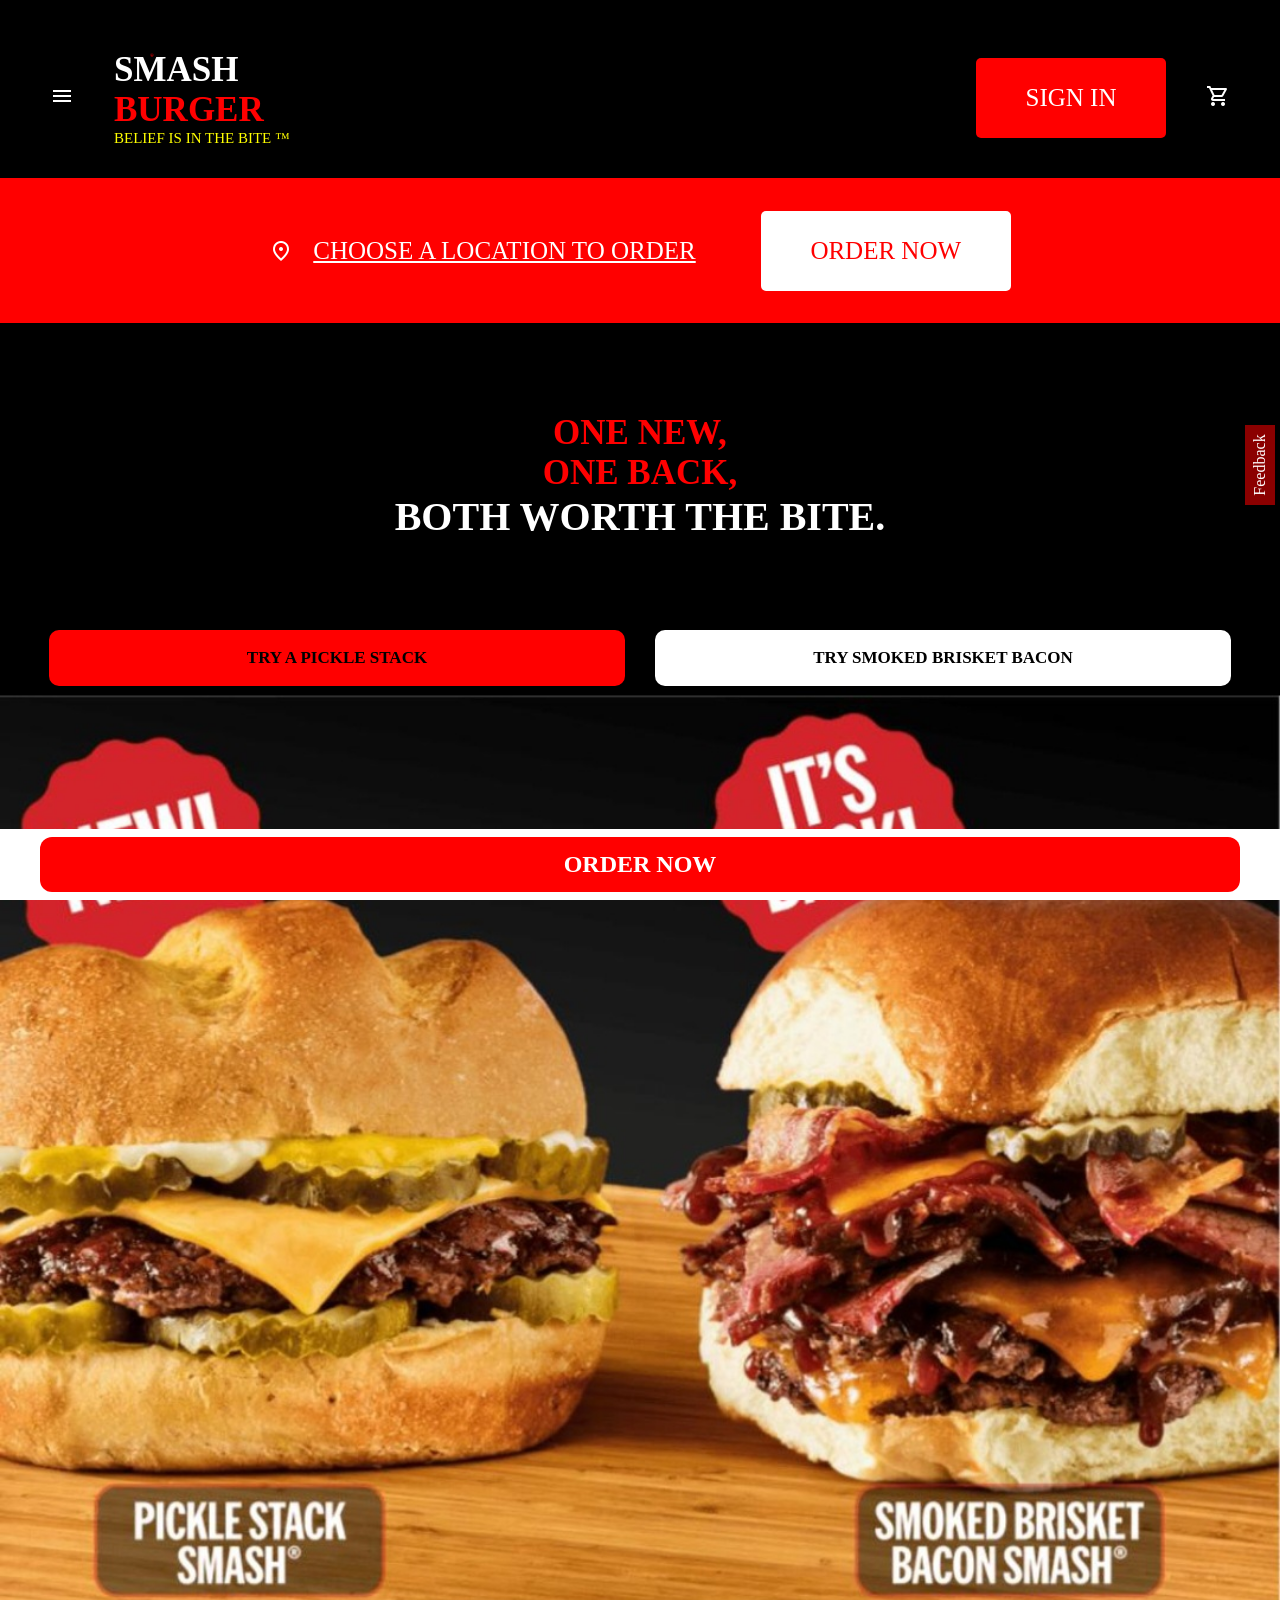
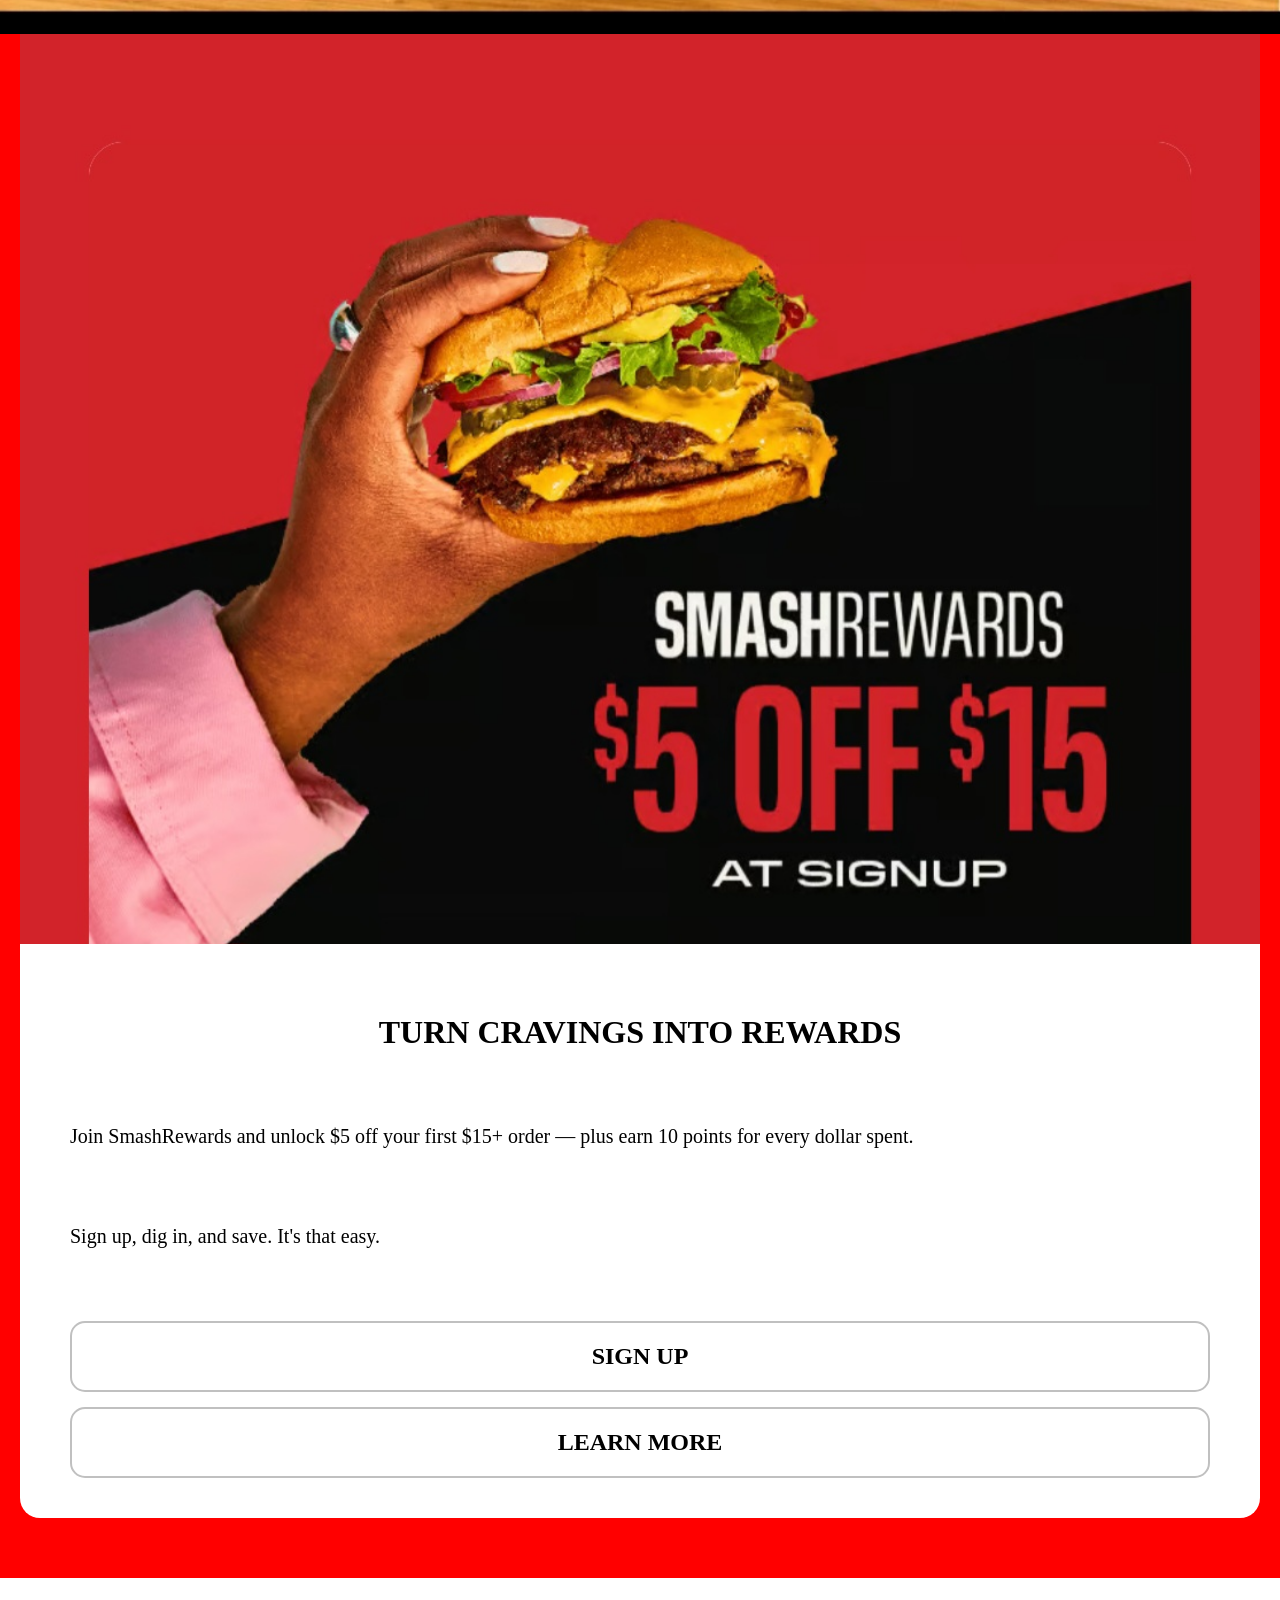
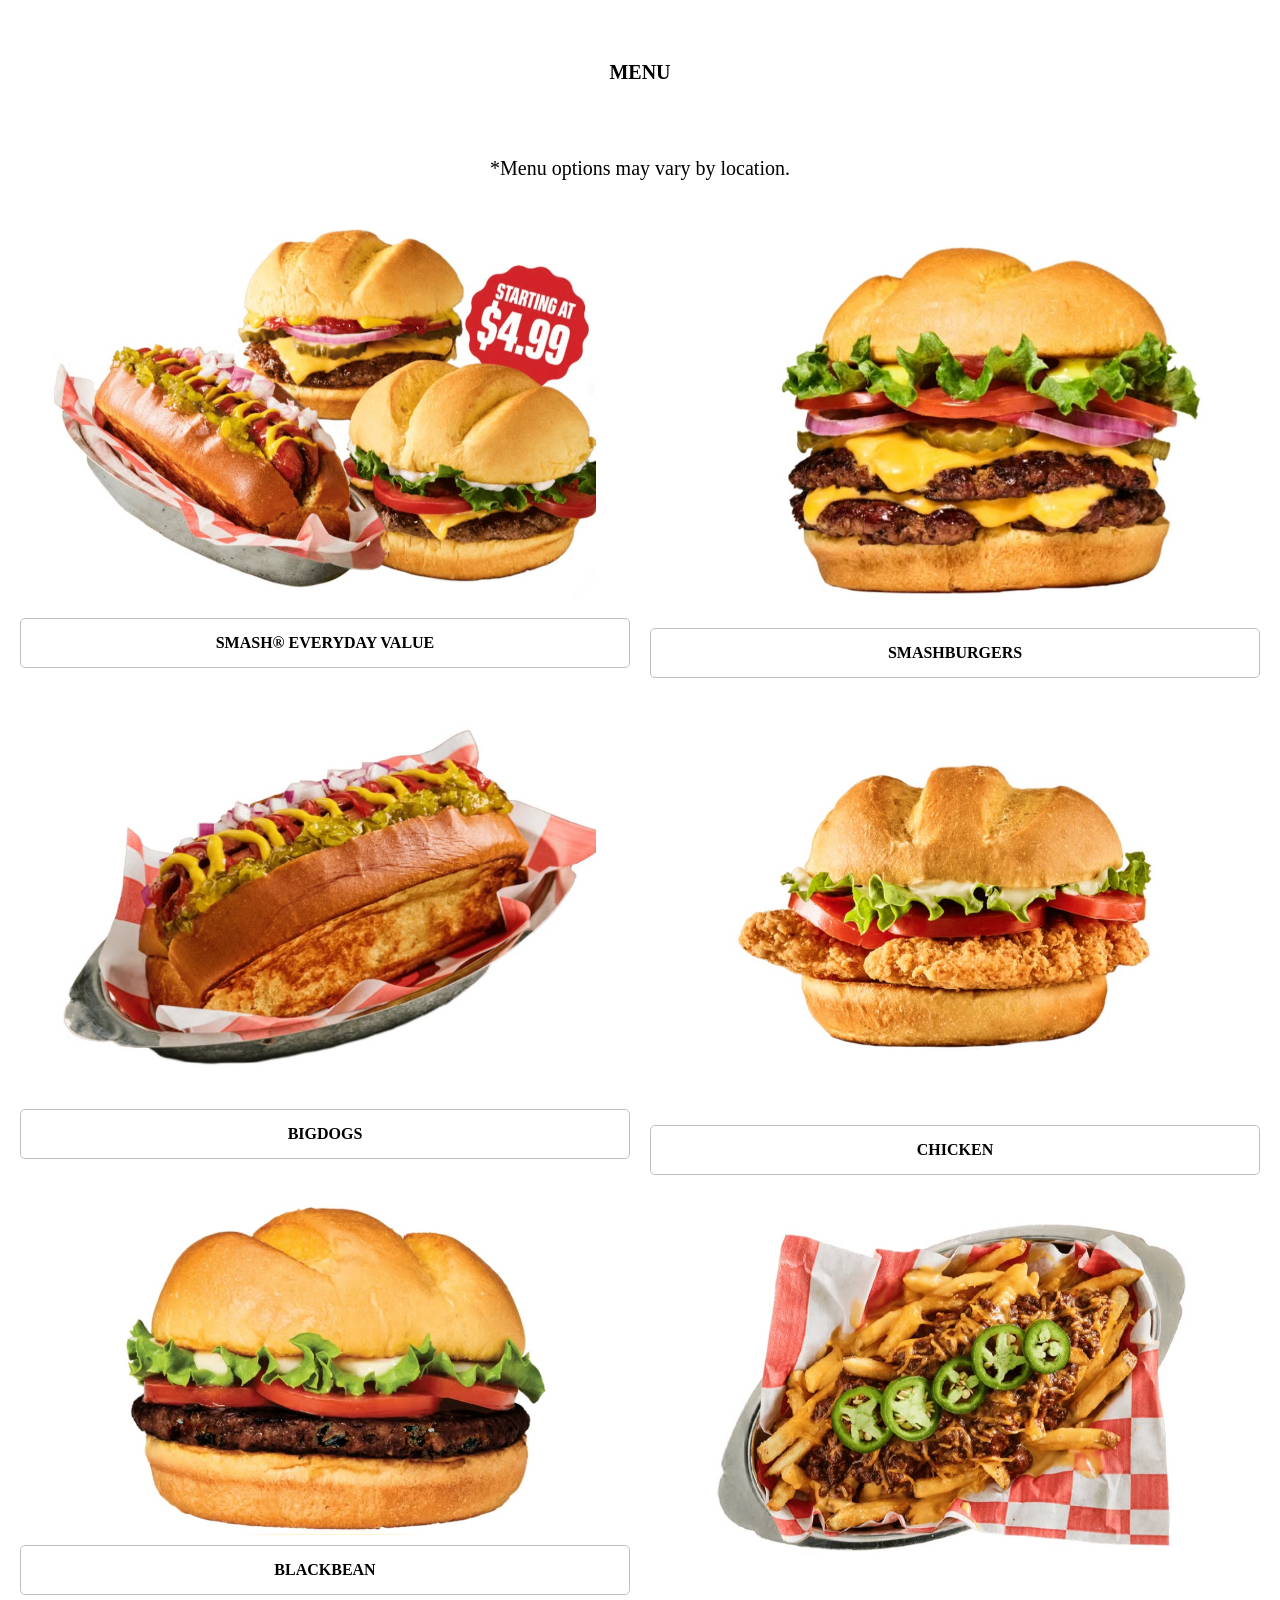
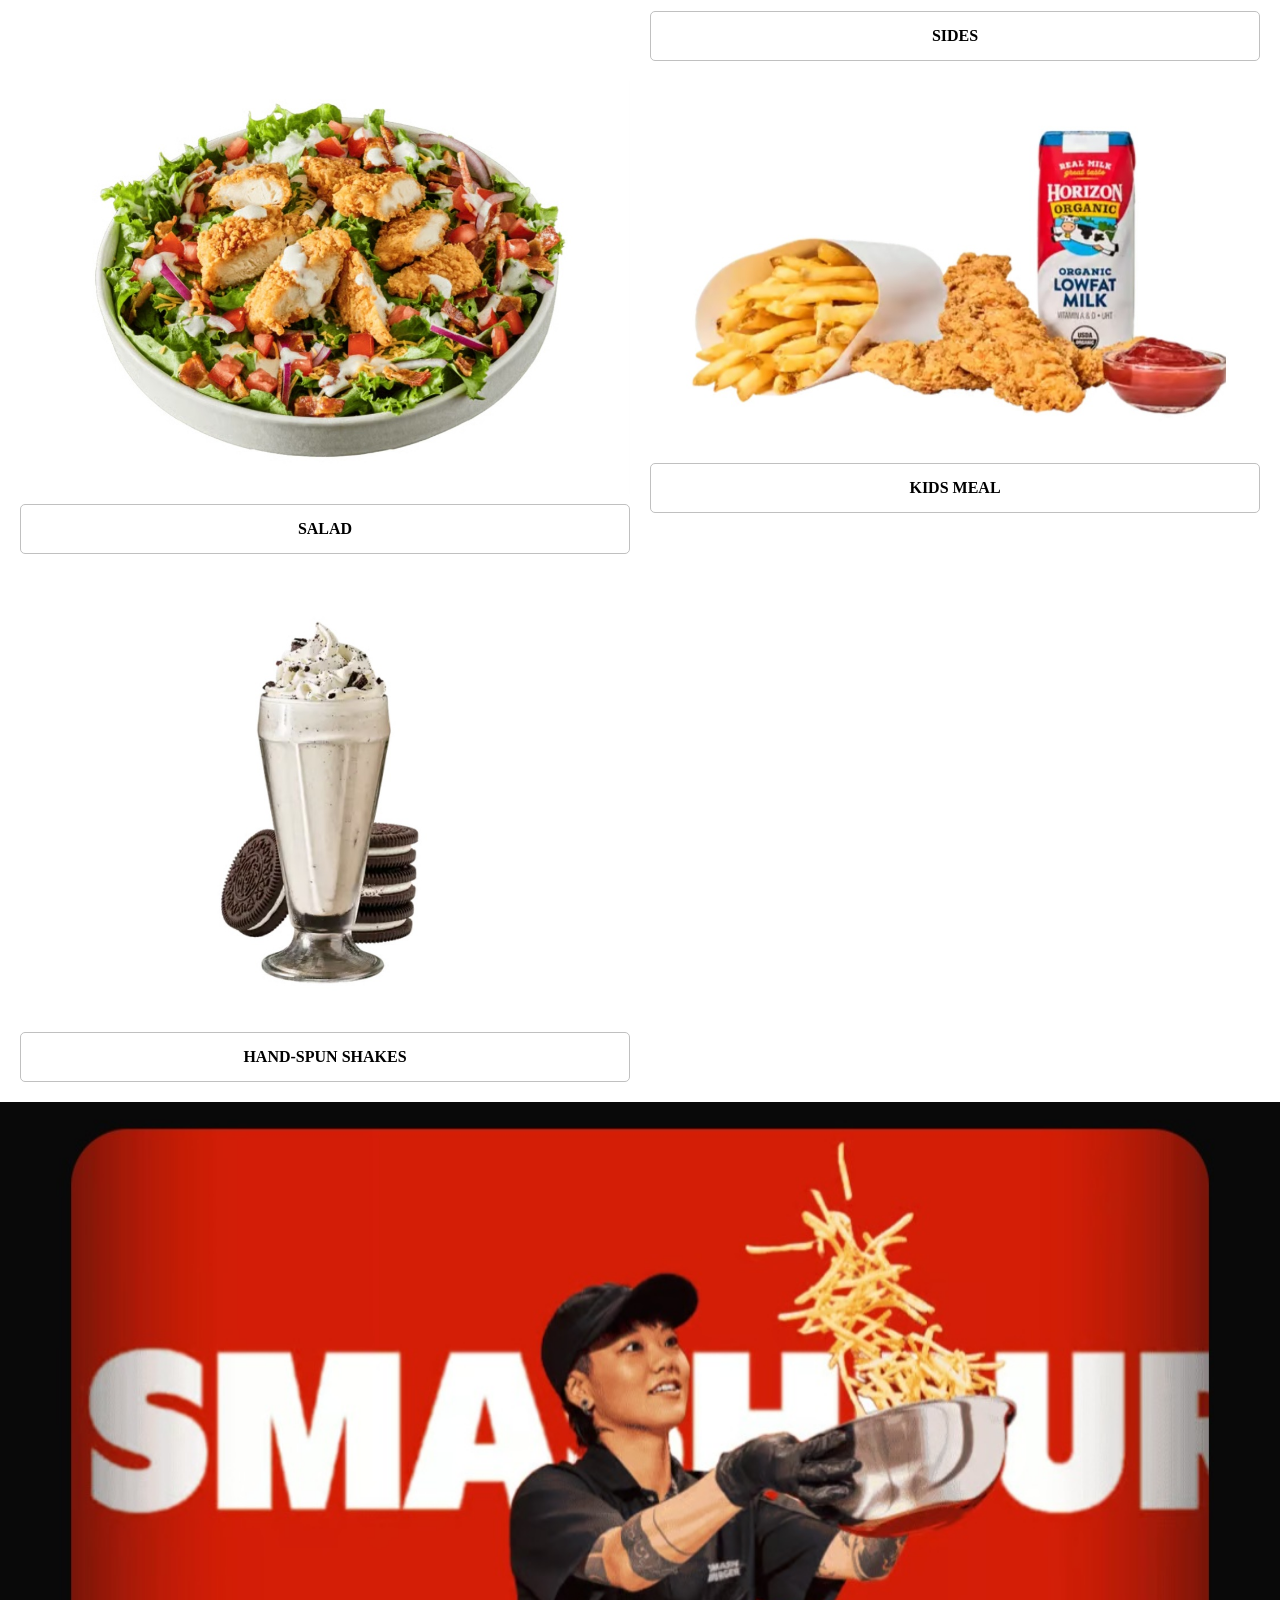
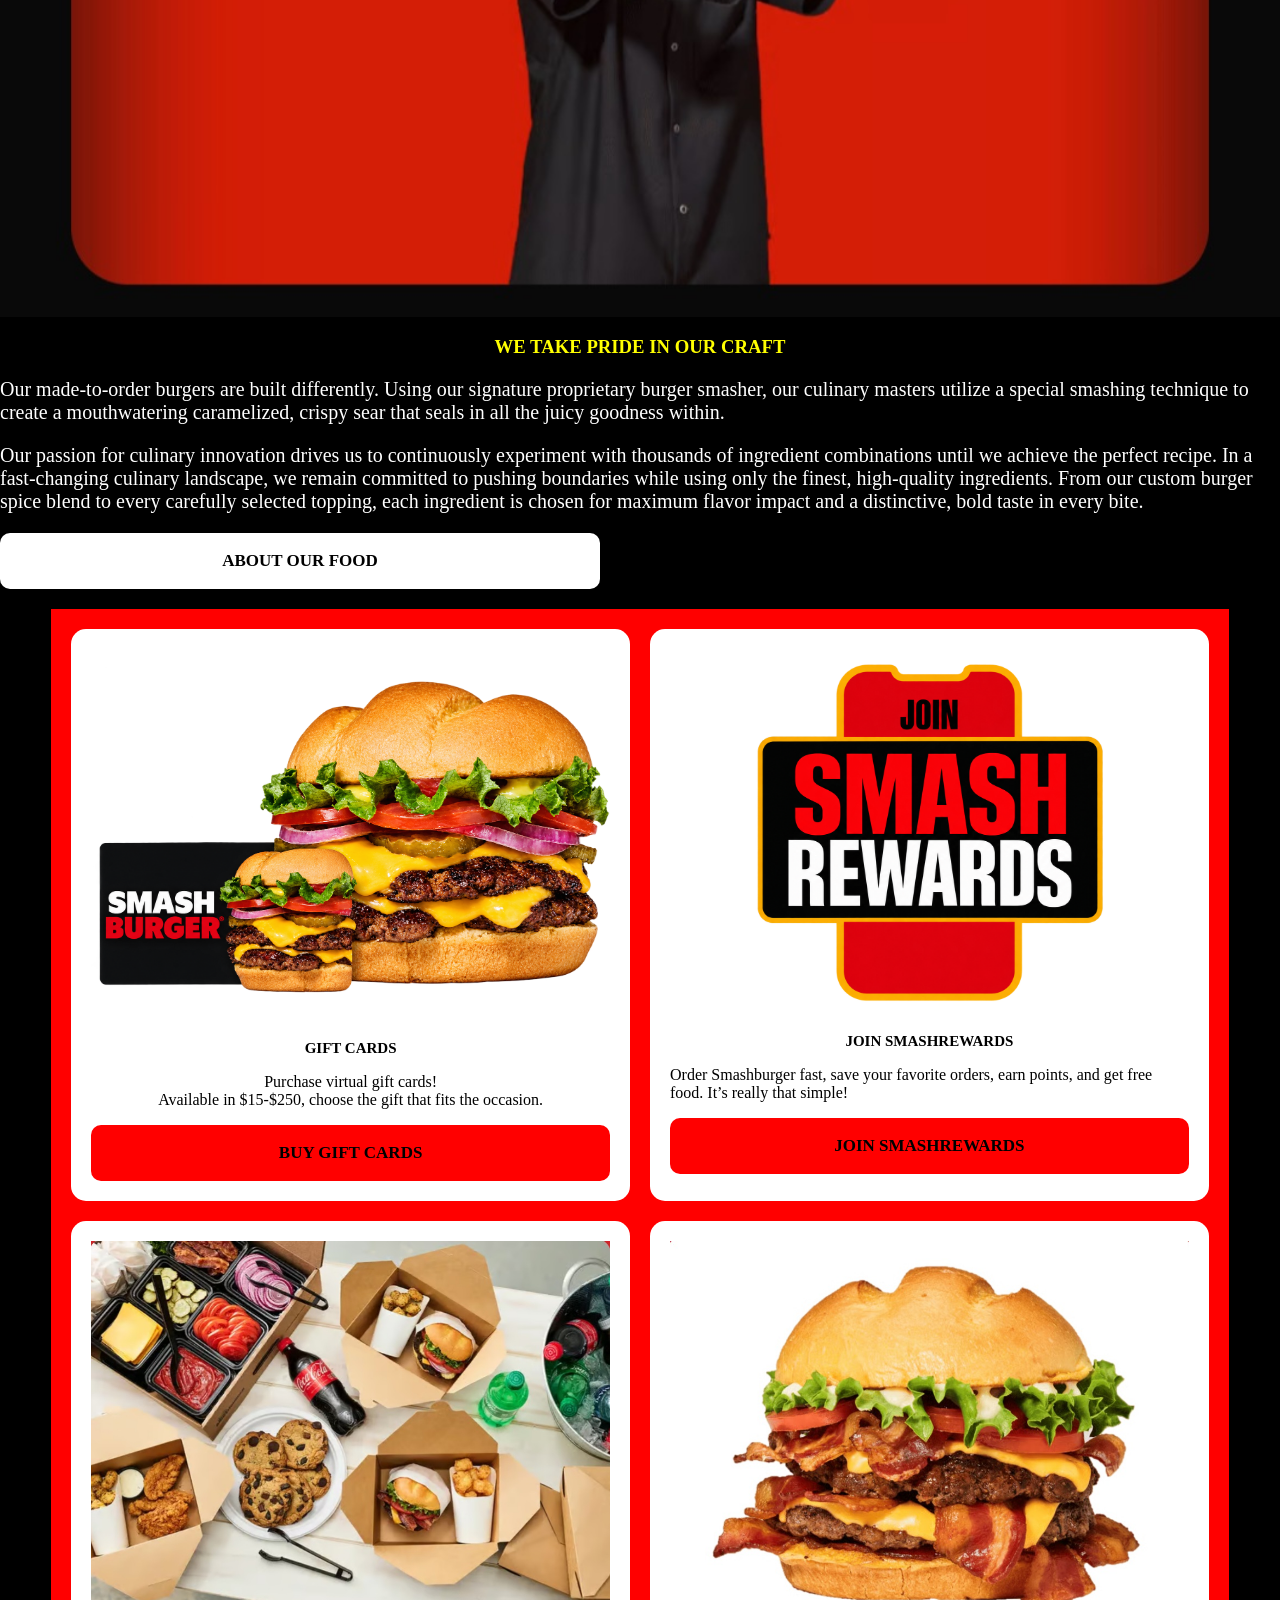
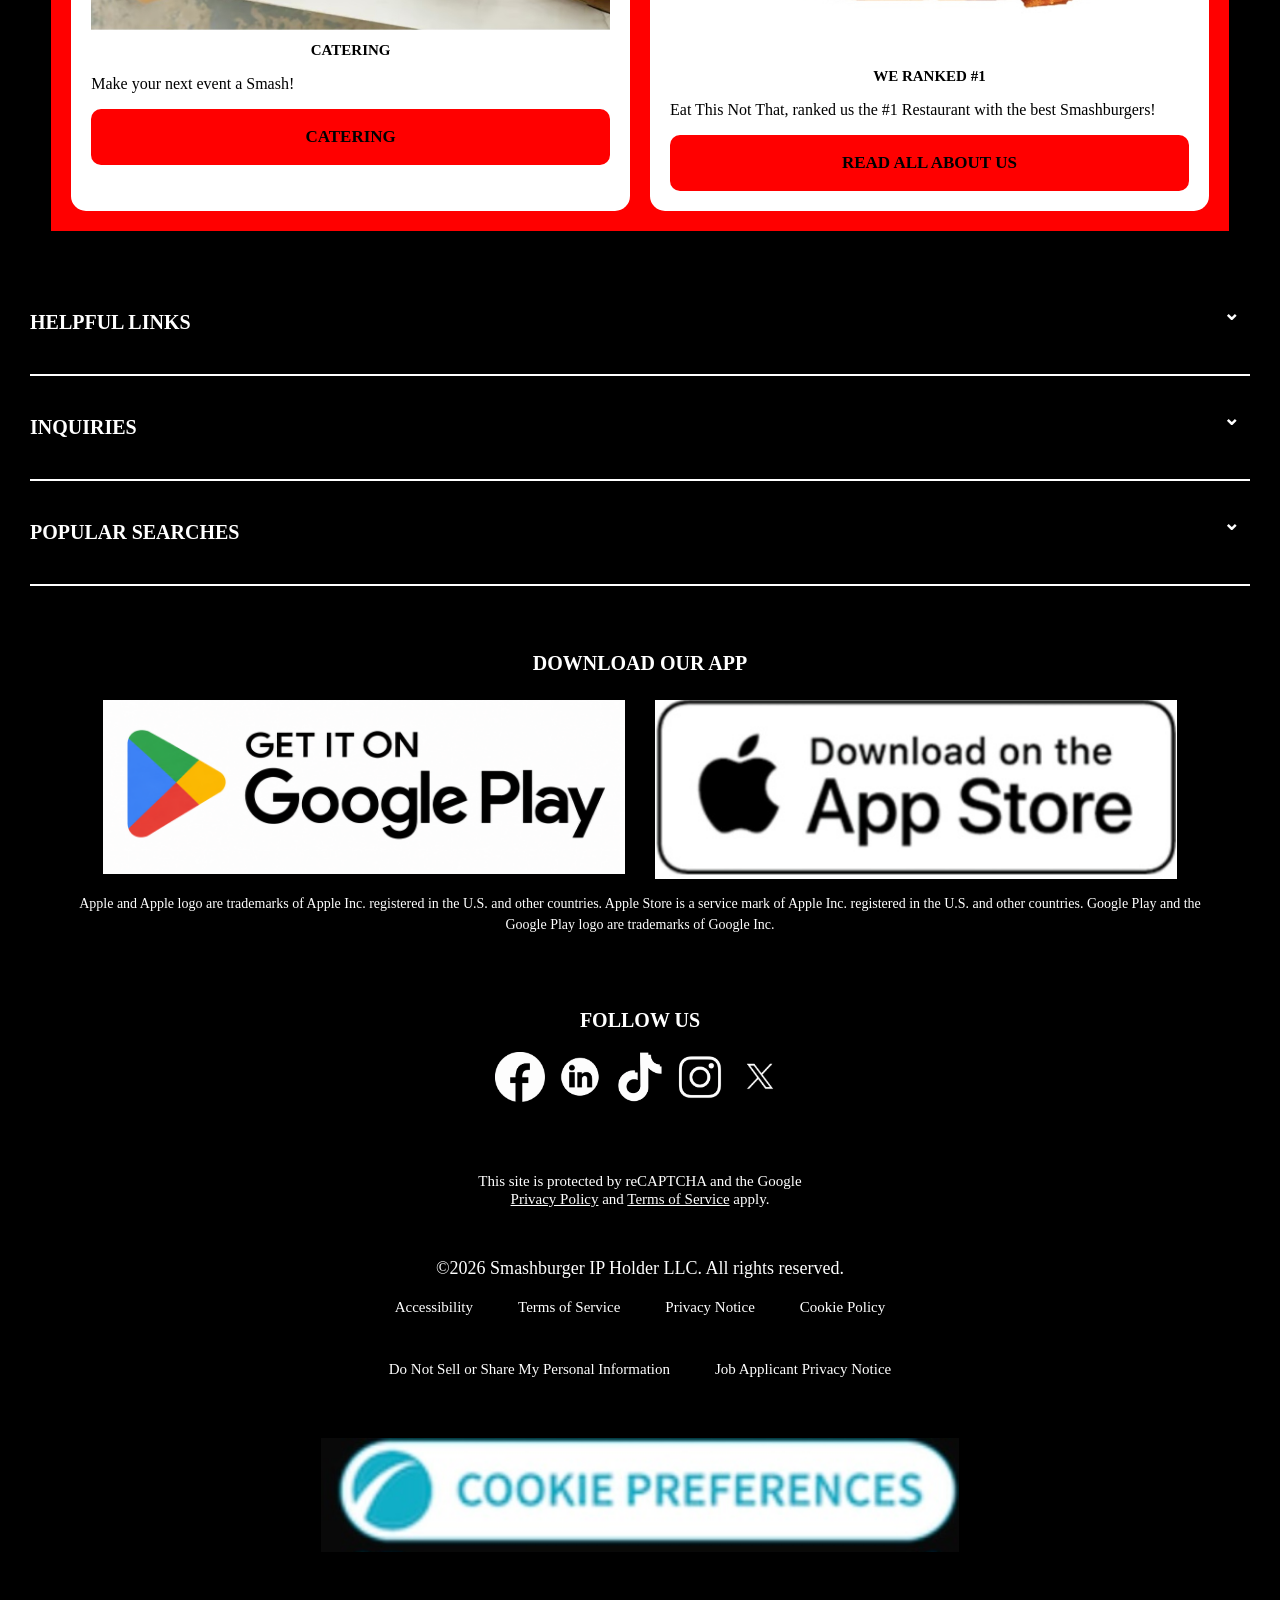
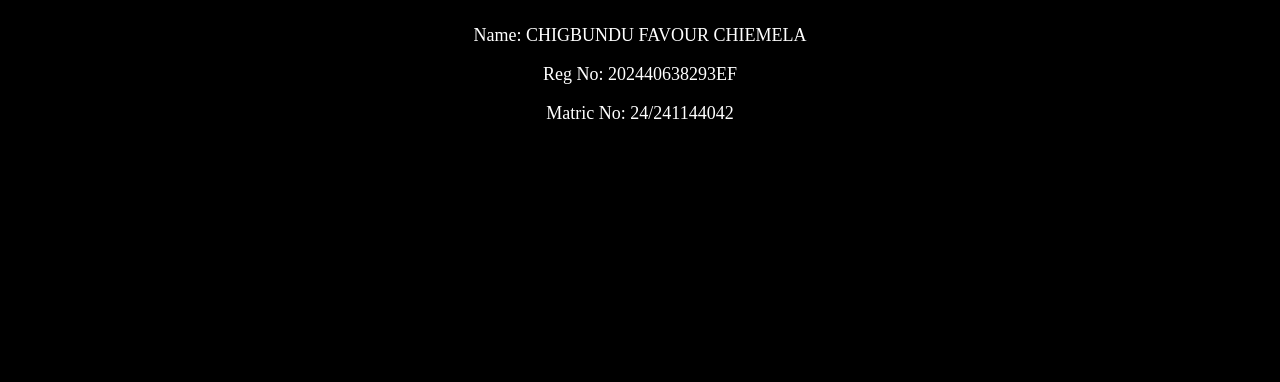
<file: index.html>
<!DOCTYPE html>
<html>

<head>
  <meta charset="UTF-8">
  <meta name="viewport" content="width=device-width, initial-scale=1">
  <link rel="stylesheet" href="style.css"
  <title>SMASHBURGER</title>
    <link rel="stylesheet" href="https://fonts.googleapis.com/css2?family=Material+Symbols+Outlined:opsz,wght,FILL,GRAD@24,400,0,0&icon_names=menu,shopping_cart,location_on" />
</head>

<body class="index-page">
  <header>
    <div class="header-section">
    <span class="material-symbols-outlined hamburger">menu
  </span>
    </div>

    <div class="logo-section">
      <h1>
        <span style="color: white;">SMASH</span><br>
        <span style="color: red;">BURGER <div class="reg">&reg;</div></span>
      </h1>
        <p>BELIEF IS IN THE BITE &trade;</p>
    </div>
    
    <a href="signIn.html" class="button-box">
    <p>SIGN IN</p>
    </a>
        
    <div class="cart-section">
    <span class="material-symbols-outlined cart">shopping_cart
</span>
    </div>
  
  </header>
  
  <nav></nav>
  <main>
        <div class="order-section">
      <div class="location">
        <span class="material-symbols-outlined location_on">location_on
</span>
    <div class="location-text">
      <a href="order.html">CHOOSE A LOCATION TO ORDER</a>
    </div>
      </div>
      <a href="order.html" class="order-now">
           <p>ORDER NOW</p>
    </a>
      
        </div>
        
        <div class="promo-content">

      <h1>
        <p1>ONE NEW,</p1> <br>
        <p2>ONE BACK,</p2> <br>
        <strong>BOTH WORTH THE BITE.</strong>
      </h1>

      </div>
     <div class="feedback">Feedback</div>
     <div class="promo-buttons">

    <a href="#" class="red-button">
        TRY A PICKLE STACK
    </a>
      <br>
    <a href="#" class="white-button">
        TRY SMOKED BRISKET BACON
    </a>

</div>
     <div class="burger-promotion">
       <img src="images/burger.jpg" alt="SmashBurger">
     </div>
     
     <div class="rewards-section">

    <div class="rewards-image">
        <img src="images/Smashrewards.jpg" alt="SmashBurger">
    </div>

    <div class="rewards-card">

        <h2>TURN CRAVINGS INTO REWARDS</h2>

      <p>
        Join SmashRewards and unlock $5 off your first $15+ order — plus earn 10 points for every dollar spent.
      </p>

      <p>
        Sign up, dig in, and save. It's that easy.
      </p>

        <a href="#" class="signup">SIGN UP</a>

        <a href="#" class="learn">LEARN MORE</a>

    </div>
     
     </div>
     
     <div class="menu-section">

    <h1>MENU</h1>
    <p>*Menu options may vary by location.</p>

    <div class="images">
        <img src="images/smasheverydayvalue.jpg" alt="burger">
        <a href="#">SMASH&reg; EVERYDAY VALUE</a>
    </div>

    <div class="images">
        <img src="images/smashburger.jpg" alt="burger1">
        <a href="#">SMASHBURGERS</a>
    </div>

    <div class="images">
        <img src="images/bigdogs.jpg" alt="Bigdog">
        <a href="#">BIGDOGS</a>
    </div>

    <div class="images">
        <img src="images/chicken.jpg" alt="chicken">
        <a href="#">CHICKEN</a>
    </div>

    <div class="images">
        <img src="images/blackbean.jpg" alt="blackbean">
        <a href="#">BLACKBEAN</a>
    </div>

    <div class="images">
        <img src="images/sides.jpg" alt="sides">
        <a href="#">SIDES</a>
    </div>

    <div class="images">
        <img src="images/salad.jpg" alt="salad">
        <a href="#">SALAD</a>
    </div>

    <div class="images">
        <img src="images/kids.jpg" alt="kids">
        <a href="#">KIDS MEAL</a>
    </div>

    <div class="images">
        <img src="images/shakes.jpg" alt="shakes">
        <a href="#">HAND-SPUN SHAKES</a>
    </div>

</div>
     
     <div class="pride-craft">
       <img src="images/smashfries.jpg" alt="fries">
       
       <h3>WE TAKE PRIDE IN OUR CRAFT</h3>
       
       <p>Our made-to-order burgers are built differently. Using our signature proprietary burger smasher, our culinary masters utilize a special smashing technique to create a mouthwatering caramelized, crispy sear that seals in all the juicy goodness within. </p>
       <p>Our passion for culinary innovation drives us to continuously experiment with thousands of ingredient combinations until we achieve the perfect recipe. In a fast-changing culinary landscape, we remain committed to pushing boundaries while using only the finest, high-quality ingredients. From our custom burger spice blend to every carefully selected topping, each ingredient is chosen for maximum flavor impact and a distinctive, bold taste in every bite. </p>
       
           <a href="#" class="about-button">ABOUT OUR FOOD
    </a>
     </div>
     
     <div class="big-box">
       <div class="white-box">
         <img src="images/doubleburger.png" alt="burger">
        <h2>GIFT CARDS</h2>
        <p>Purchase virtual gift cards! <br>Available in $15-$250, choose the gift that fits the occasion.</p>
        
       <a href="#" class="buy-button">BUY GIFT CARDS </a>
       </div>
       
       <div class="join">
         <img src="images/joinus.png" alt="join">

        <h2>JOIN SMASHREWARDS</h2>

        <p>
            Order Smashburger fast, save your favorite orders, earn
            points, and get free food. It’s really that simple!
        </p>

      <a href="#" class="join-button">JOIN SMASHREWARDS </a>

    </div>
       
       <div class="catering">
         <img src="images/catering.jpg" alt="catering">
        <h2>CATERING</h2>
        <p>Make your next event a Smash!</p>
       <a href="#" class="cater-button">CATERING </a>
       </div>
       
    <div class="read">
      <img src="images/read.jpg" alt="read">
      <h2>WE RANKED #1</h2>
      <p>Eat This Not That, ranked us the #1 Restaurant with the best Smashburgers!</p>
             
      <a href="#" class="read-button">READ ALL ABOUT US </a>
    </div>
</div>

    
    
</main>
  <footer>

  <details>
    <summary>HELPFUL LINKS</summary>

    <div class="dropdown-content">
      <a href="#">About Us</a>
      <a href="#">Our Food</a>
      <a href="#">Nutrition</a>
      <a href="#">Catering</a>
      <a href="#">News</a>
      <a href="#">Delivery</a>
      <a href="#">Rewards</a>
      <a href="#">Gift Cards</a>
      <a href="#">Locations</a>
    </div>
  </details>

  <details>
    <summary>INQUIRIES</summary>

    <div class="dropdown-content">
      <a href="#">Careers</a>
      <a href="#">Deals</a>
      <a href="#">Franchising</a>
      <a href="#">FAQ</a>
      <a href="#">Smashburger Certified Angus Beef</a>
      <a href="#">Supply Chain</a>
      <a href="#">Contact Us</a>
    </div>
  </details>

  <details>
    <summary>POPULAR SEARCHES</summary>

    <div class="dropdown-content">
      <a href="#">Veggie Burgers</a>
      <a href="#">What Is A Smash Burger?</a>
      <a href="#">Smash Burger Recipe</a>
      <a href="#">Local Burger Places</a>
      <a href="#">Burgers & Fries</a>
      <a href="#">Burgers & Shakes</a>
      <a href="#">Double Smashburgers</a>
      <a href="#">Black Bean Burger</a>
      <a href="#">SMASH&reg; Everyday Value Menu</a>
    </div>
  </details>
    <div class="download-app">

  <h2>DOWNLOAD OUR APP</h2>

  <div class="app-buttons">

    <a href="https://play.google.com">
      <img src="images/Googleplay.png" alt="Google Play">
    </a>

    <a href="https://www.apple.com">
      <img src="images/applestore.jpg" alt="App Store">
    </a>

  </div>

  <p>
    Apple and Apple logo are trademarks of Apple Inc. registered
    in the U.S. and other countries. Apple Store is a service mark
    of Apple Inc. registered in the U.S. and other countries.
    Google Play and the Google Play logo are trademarks of Google Inc.
  </p>

</div>
<div class="footer-bottom">

    <h2>FOLLOW US</h2>

    <div class="social-icons">
        <a href="https://facebook.com">
          <img src="images/Facebook.png" alt="Facebook">
        </a>
        <a href="https://linkedin.com">
          <img src="images/LinkedIn.png" alt="LinkedIn">
        </a>
        <a href="https://tiktok.com">
          <img src="images/tiktok.png" alt="Tiktok">
        </a>
        <a href="https://instagram.com">
          <img src="images/Instagram.png" alt="Instagram">
        </a>
        <a href="https://X.com">
          <img src="images/X.jpg" alt="X">
        </a>
    </div>

    <p class="captcha">
        This site is protected by reCAPTCHA and the Google<br>
        <a href="#">Privacy Policy</a> and
        <a href="#">Terms of Service</a> apply.
    </p>

    <p class="copyright">
        ©2026 Smashburger IP Holder LLC. All rights reserved.
    </p>

    <div class="footer-links">
        <a href="#">Accessibility</a>
        <a href="#">Terms of Service</a>
        <a href="#">Privacy Notice</a>
        <a href="#">Cookie Policy</a>
        <a href="#">Do Not Sell or Share My Personal Information</a>
        <a href="#">Job Applicant Privacy Notice</a>
    </div>

   <a href="#" class="cookie-button">
    <img src="images/cookies.jpg" alt="Cookie Preferences">
</a>

</div>
    <div class="student-info">
    <p>Name: CHIGBUNDU FAVOUR CHIEMELA</p>
    <p>Reg No: 202440638293EF</p>
    <p>Matric No: 24/241144042</p>
    </div>
  </footer>
  <footer class="order-footer">
    <a href="order.html">ORDER NOW</a>
</footer>
</body>

</html>
</file>
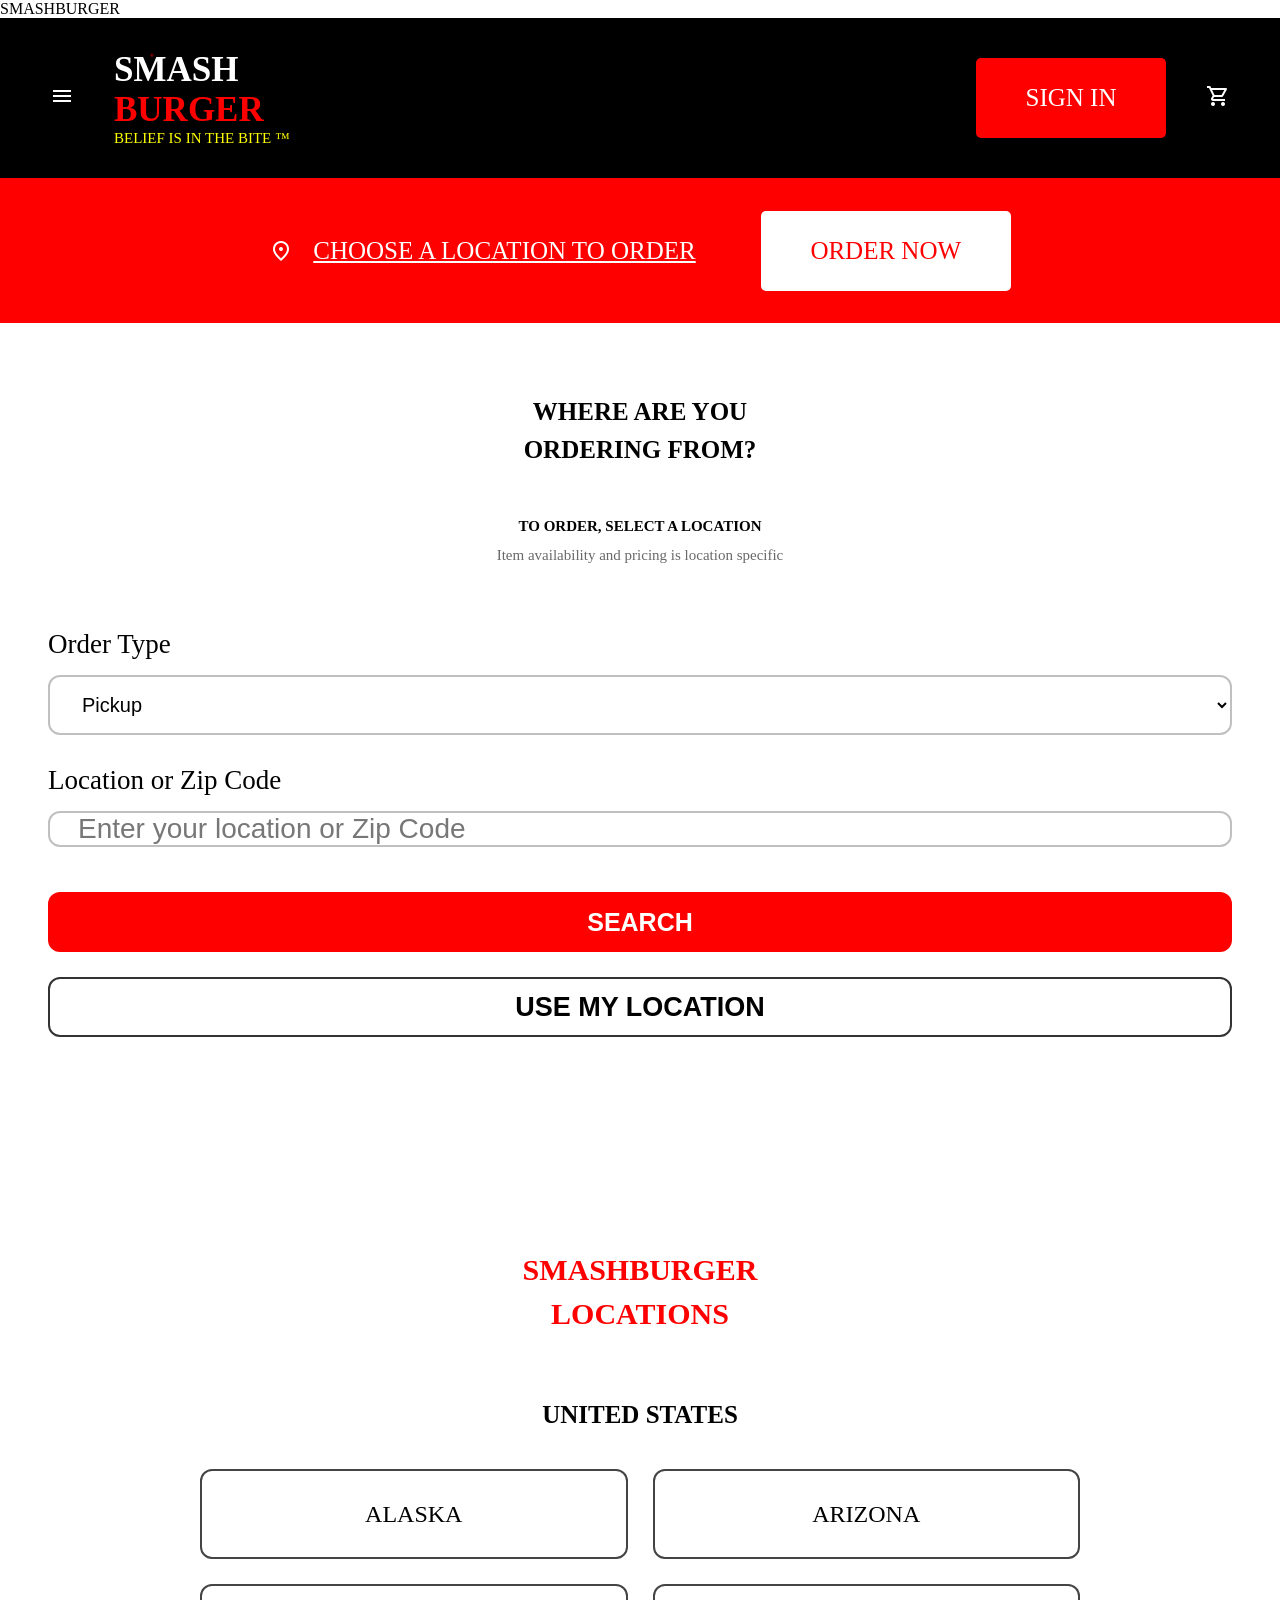
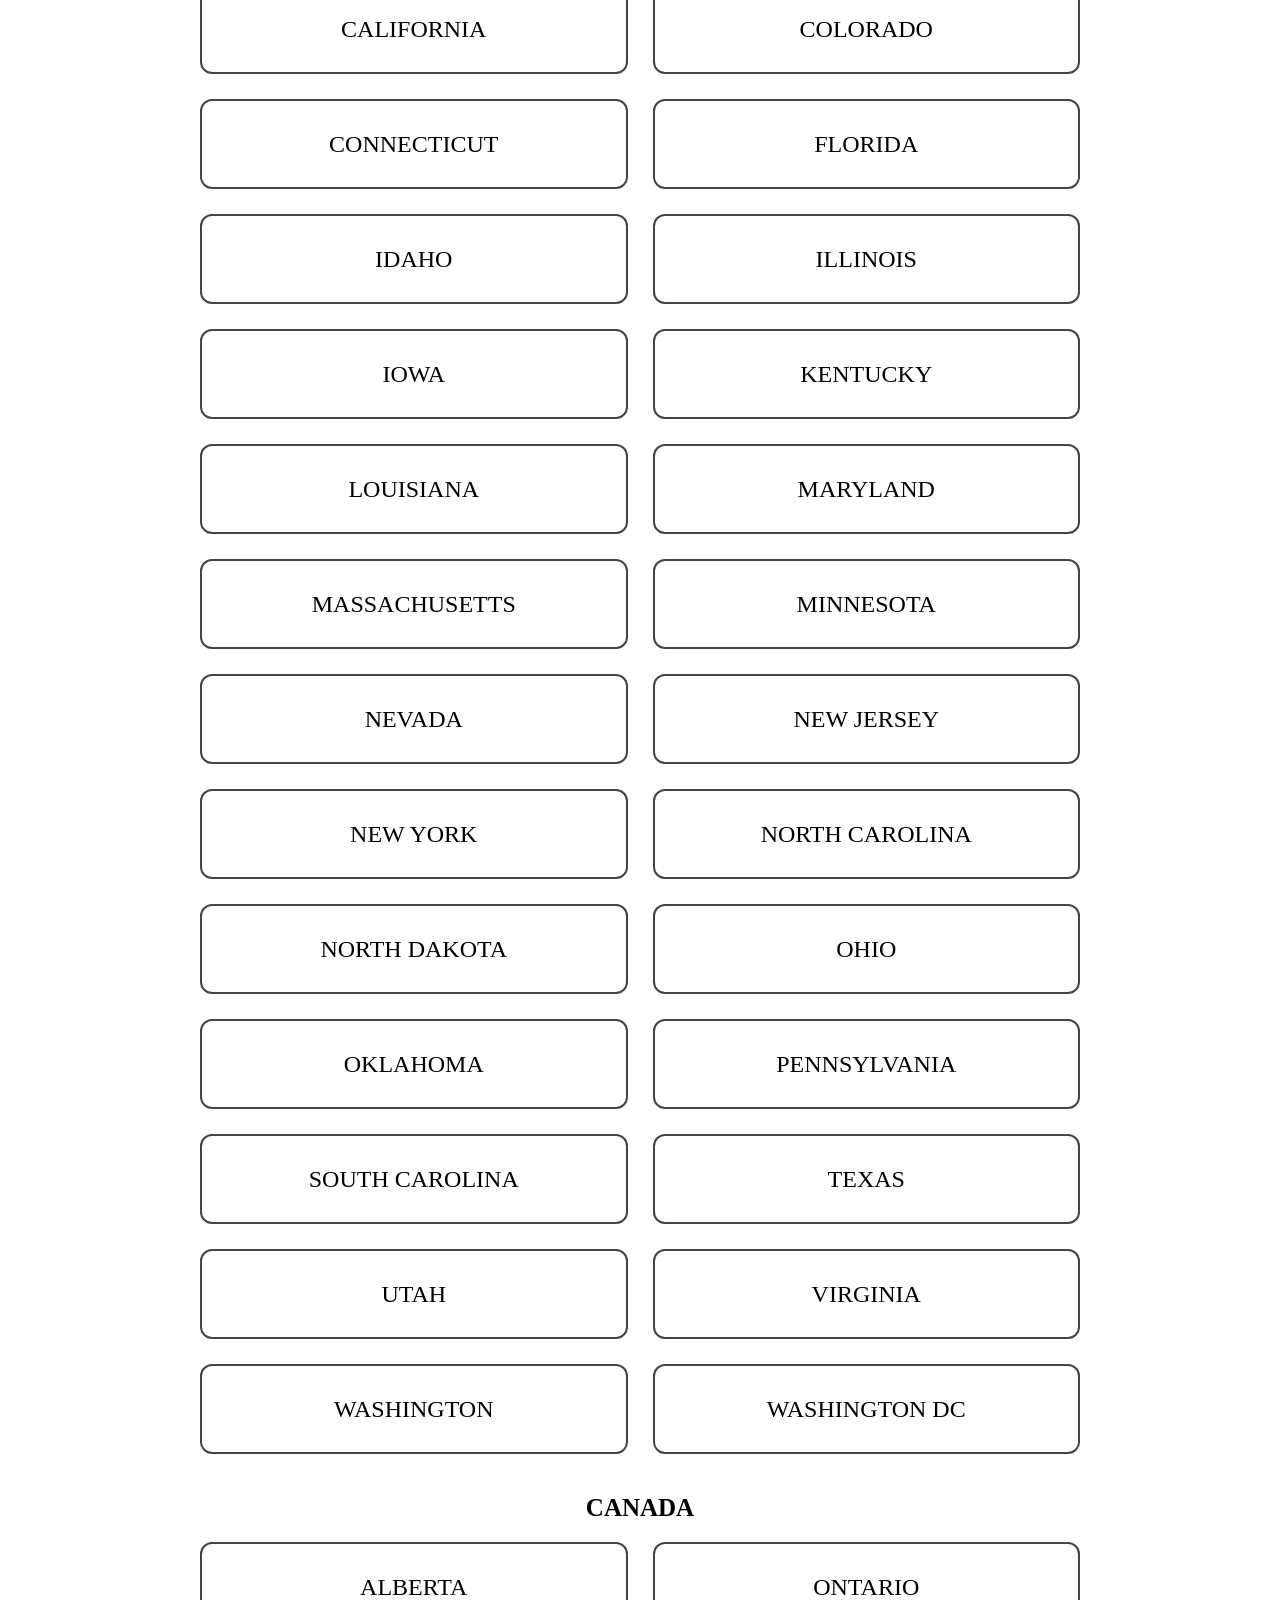
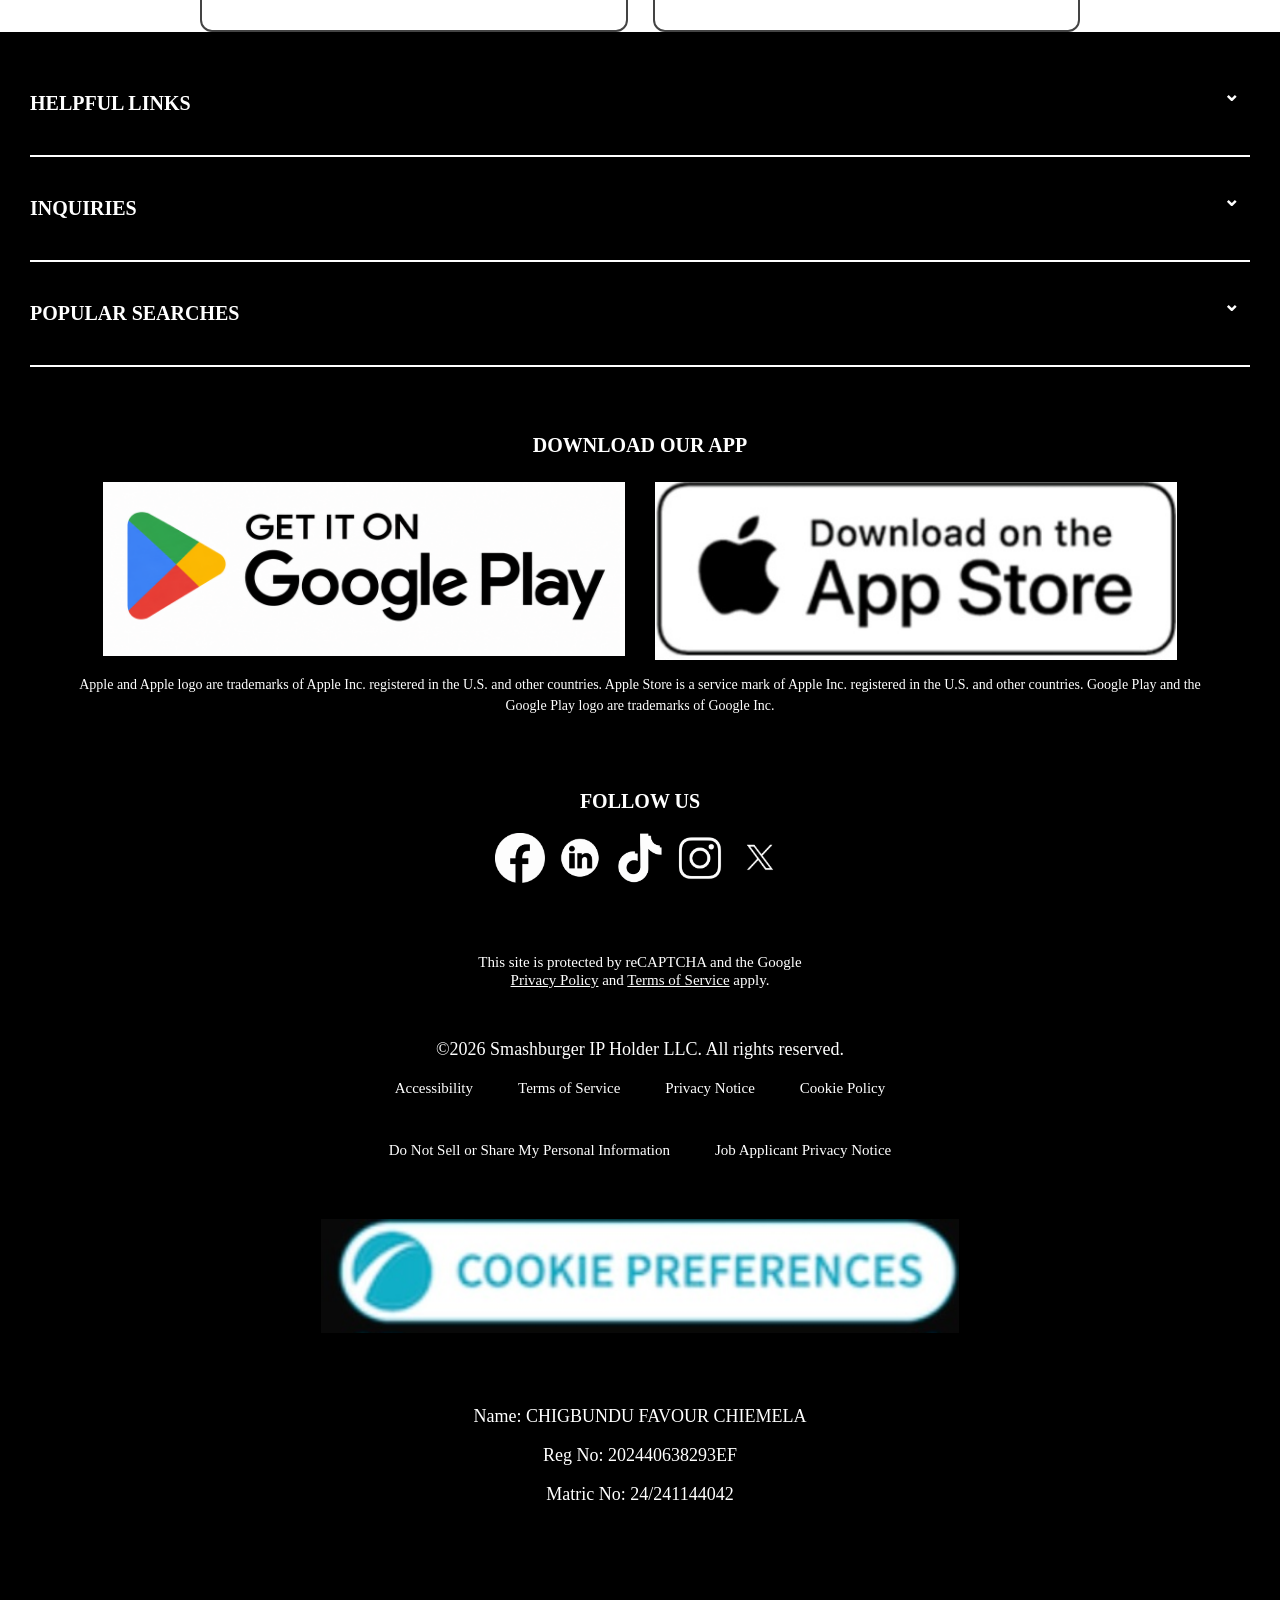
<file: order.html>
<!DOCTYPE html>
<html>

<head>
  <meta charset="UTF-8">
  <meta name="viewport" content="width=device-width, initial-scale=1">
  <link rel="stylesheet" href="style.css"
  <title>SMASHBURGER</title>
    <link rel="stylesheet" href="https://fonts.googleapis.com/css2?family=Material+Symbols+Outlined:opsz,wght,FILL,GRAD@24,400,0,0&icon_names=menu,shopping_cart,location_on" />
</head>

<body>
  <header>
    <div class="header-section">
    <span class="material-symbols-outlined hamburger">menu
  </span>
    </div>

    <div class="logo-section">
      <h1>
        <span style="color: white;">SMASH</span><br>
        <span style="color: red;">BURGER <div class="reg">&reg;</div></span>
      </h1>
        <p>BELIEF IS IN THE BITE &trade;</p>
    </div>
    
    <a href="signIn.html" class="button-box">
    <p>SIGN IN</p>
    </a>
        
    <div class="cart-section">
    <span class="material-symbols-outlined cart">shopping_cart
</span>
    </div>
  
  </header>
  
  <nav></nav>
  <main>
        <div class="order-section">
      <div class="location">
        <span class="material-symbols-outlined location_on">location_on
</span>
    <div class="location-text">
      <a href="#">CHOOSE A LOCATION TO ORDER</a>
    </div>
      </div>
          <a href="order.html" class="order-now">
           <p>ORDER NOW</p>
    </a>
        </div>
        
      <div class="location-page">
        <h1>WHERE ARE YOU<br> ORDERING FROM?</h1>
        <h2>TO ORDER, SELECT A LOCATION</h2>
        <p>Item availability and pricing is location specific</p>
        
        <form>
          Order Type <br>
           <select name="order-type">
            <option>Pickup</option>
            <option>Delivery</option>
        </select>
        
        Location or Zip Code <br>
        <input type="text" name="location" placeholder="Enter your location or Zip Code">
      
      <button class="search-button" type="submit">SEARCH</button>
      <button class="location-button" type="button">USE MY LOCATION </button>
      </form>
      </div>
      
      <div class="locations-state">

    <h1>SMASHBURGER</h1>
    <h2>LOCATIONS</h2>

    <h3>UNITED STATES</h3>

    <div class="states">

        <a href="#">ALASKA</a>
        <a href="#">ARIZONA</a>

        <a href="#">CALIFORNIA</a>
        <a href="#">COLORADO</a>

        <a href="#">CONNECTICUT</a>
        <a href="#">FLORIDA</a>

        <a href="#">IDAHO</a>
        <a href="#">ILLINOIS</a>

        <a href="#">IOWA</a>
        <a href="#">KENTUCKY</a>

        <a href="#">LOUISIANA</a>
        <a href="#">MARYLAND</a>

        <a href="#">MASSACHUSETTS</a>
        <a href="#">MINNESOTA</a>

        <a href="#">NEVADA</a>
        <a href="#">NEW JERSEY</a>
        
        <a href="#">NEW YORK</a>
        <a href="#">NORTH CAROLINA</a>

        <a href="#">NORTH DAKOTA</a>
        <a href="#">OHIO</a>

        <a href="#">OKLAHOMA</a>
        <a href="#">PENNSYLVANIA</a>

        <a href="#">SOUTH CAROLINA</a>
        <a href="#">TEXAS</a>

        <a href="#">UTAH</a>
        <a href="#">VIRGINIA</a>

        <a href="#">WASHINGTON</a>
        <a href="#">WASHINGTON DC</a>

    </div>
     <h3 class="canada-title">CANADA</h3>

     <div class="states canada">
    <a href="#">ALBERTA</a>
    <a href="#">ONTARIO</a>
</div>
</div>
  </main>
</body>
    <footer>
        <details>
    <summary>HELPFUL LINKS</summary>

    <div class="dropdown-content">
      <a href="#">About Us</a>
      <a href="#">Our Food</a>
      <a href="#">Nutrition</a>
      <a href="#">Catering</a>
      <a href="#">News</a>
      <a href="#">Delivery</a>
      <a href="#">Rewards</a>
      <a href="#">Gift Cards</a>
      <a href="#">Locations</a>
    </div>
  </details>

  <details>
    <summary>INQUIRIES</summary>

    <div class="dropdown-content">
      <a href="#">Careers</a>
      <a href="#">Deals</a>
      <a href="#">Franchising</a>
      <a href="#">FAQ</a>
      <a href="#">Smashburger Certified Angus Beef</a>
      <a href="#">Supply Chain</a>
      <a href="#">Contact Us</a>
    </div>
  </details>

  <details>
    <summary>POPULAR SEARCHES</summary>

    <div class="dropdown-content">
      <a href="#">Veggie Burgers</a>
      <a href="#">What Is A Smash Burger?</a>
      <a href="#">Smash Burger Recipe</a>
      <a href="#">Local Burger Places</a>
      <a href="#">Burgers & Fries</a>
      <a href="#">Burgers & Shakes</a>
      <a href="#">Double Smashburgers</a>
      <a href="#">Black Bean Burger</a>
      <a href="#">SMASH&reg; Everyday Value Menu</a>
    </div>
  </details>
    <div class="download-app">

  <h2>DOWNLOAD OUR APP</h2>

  <div class="app-buttons">

    <a href="https://play.google.com">
      <img src="images/Googleplay.png" alt="Google Play">
    </a>

    <a href="https://www.apple.com">
      <img src="images/applestore.jpg" alt="App Store">
    </a>

  </div>

  <p>
    Apple and Apple logo are trademarks of Apple Inc. registered
    in the U.S. and other countries. Apple Store is a service mark
    of Apple Inc. registered in the U.S. and other countries.
    Google Play and the Google Play logo are trademarks of Google Inc.
  </p>

</div>
<div class="footer-bottom">

    <h2>FOLLOW US</h2>

    <div class="social-icons">
        <a href="https://facebook.com">
          <img src="images/Facebook.png" alt="Facebook">
        </a>
        <a href="https://linkedin.com">
          <img src="images/LinkedIn.png" alt="LinkedIn">
        </a>
        <a href="https://tiktok.com">
          <img src="images/tiktok.png" alt="Tiktok">
        </a>
        <a href="https://instagram.com">
          <img src="images/Instagram.png" alt="Instagram">
        </a>
        <a href="https://X.com">
          <img src="images/X.jpg" alt="X">
        </a>
    </div>

    <p class="captcha">
        This site is protected by reCAPTCHA and the Google<br>
        <a href="#">Privacy Policy</a> and
        <a href="#">Terms of Service</a> apply.
    </p>

    <p class="copyright">
        ©2026 Smashburger IP Holder LLC. All rights reserved.
    </p>

    <div class="footer-links">
        <a href="#">Accessibility</a>
        <a href="#">Terms of Service</a>
        <a href="#">Privacy Notice</a>
        <a href="#">Cookie Policy</a>
        <a href="#">Do Not Sell or Share My Personal Information</a>
        <a href="#">Job Applicant Privacy Notice</a>
    </div>

   <a href="#" class="cookie-button">
    <img src="images/cookies.jpg" alt="Cookie Preferences">
</a>

</div>
      <div class="student-info">
    <p>Name: CHIGBUNDU FAVOUR CHIEMELA</p>
    <p>Reg No: 202440638293EF</p>
    <p>Matric No: 24/241144042</p>
      </div>
    </footer>
</html>
</file>
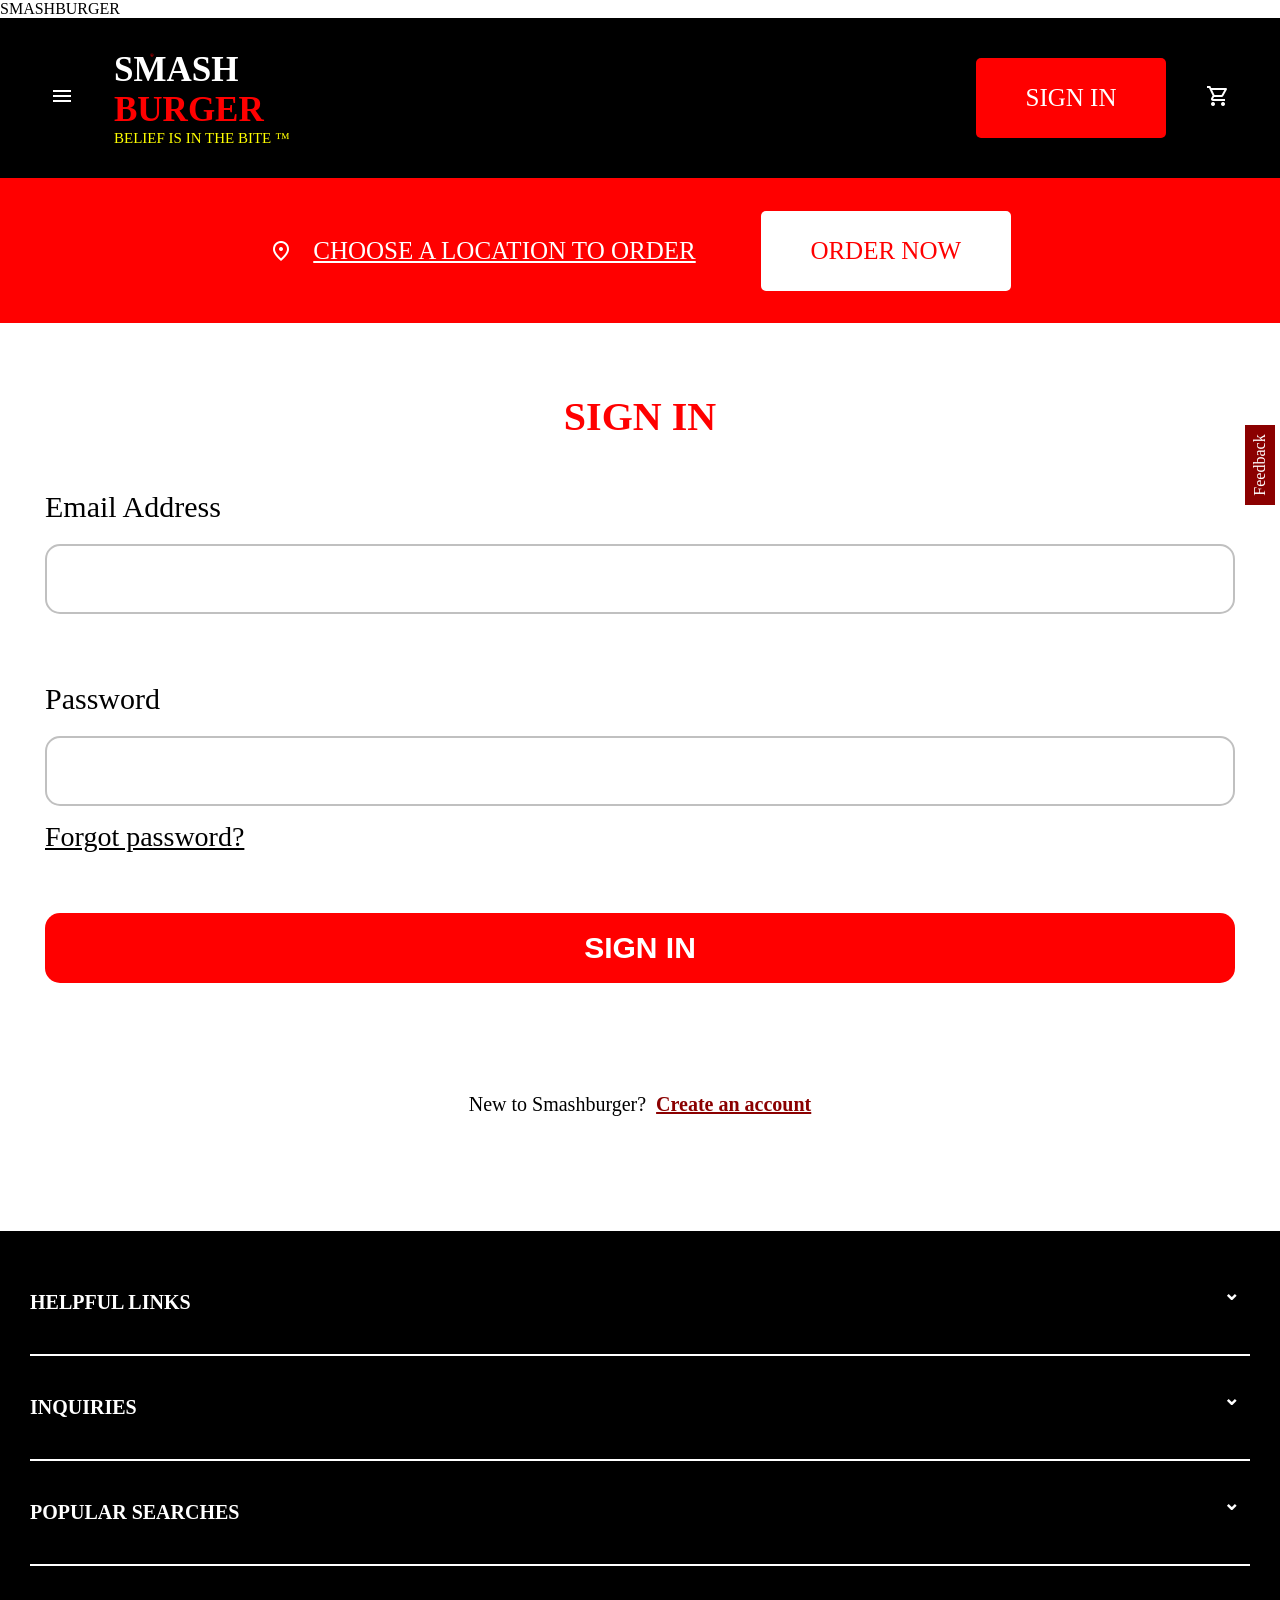
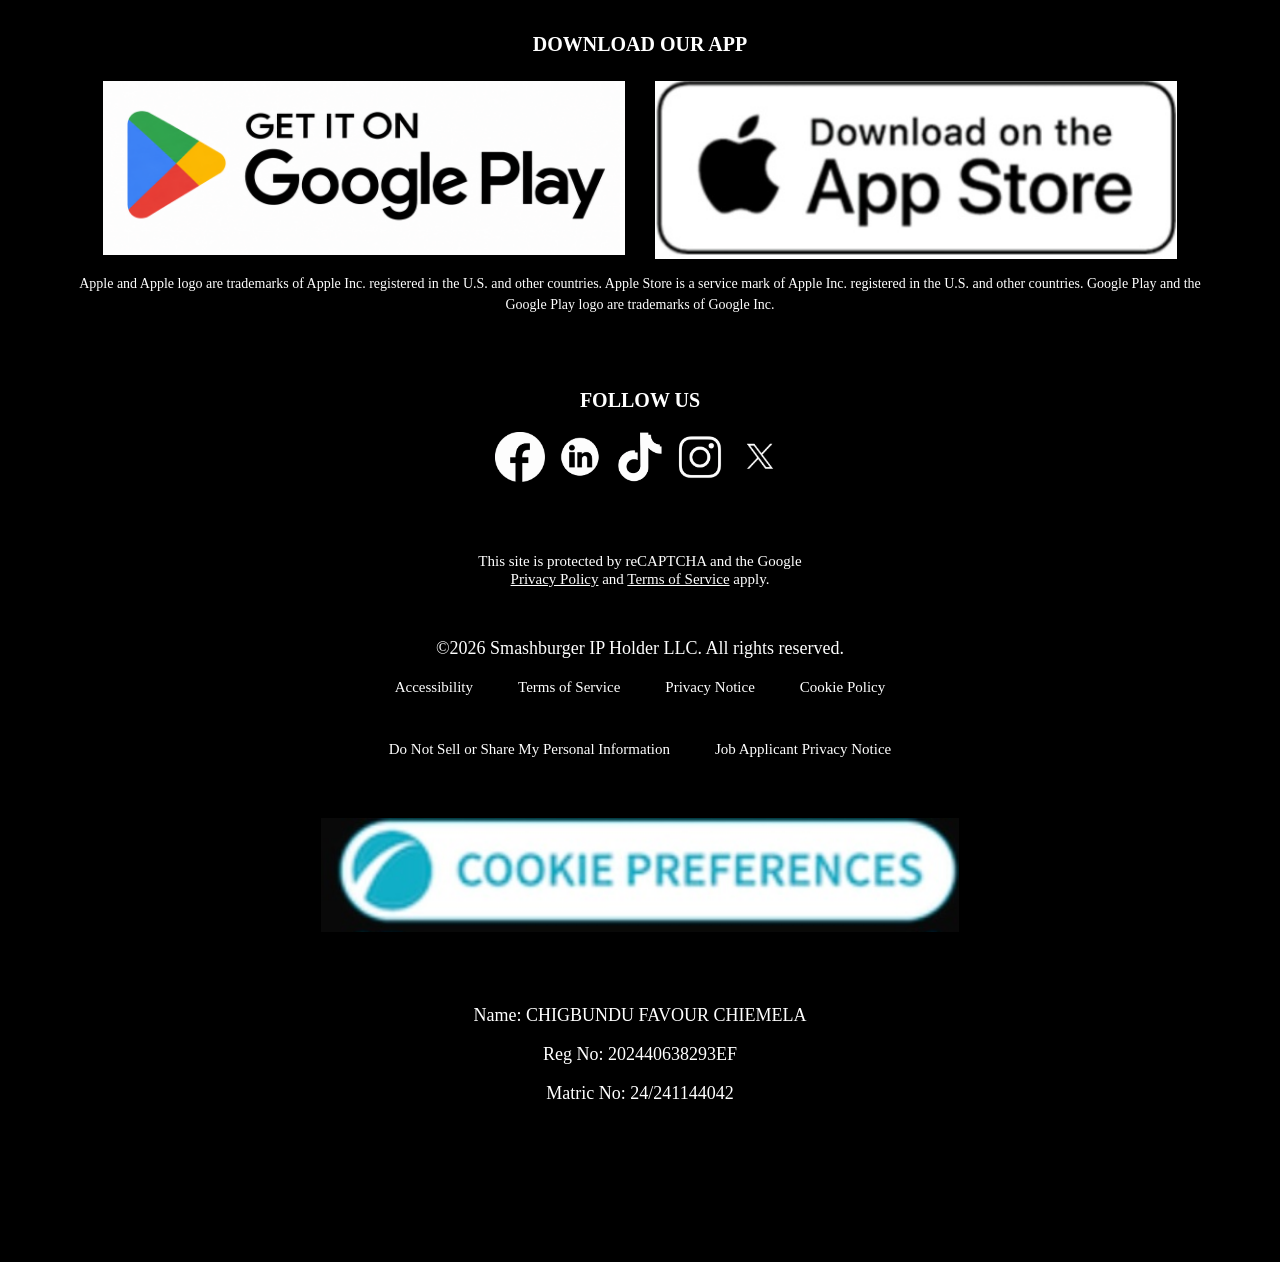
<file: signIn.html>
<!DOCTYPE html>
<html>

<head>
  <meta charset="UTF-8">
  <meta name="viewport" content="width=device-width, initial-scale=1">
  <link rel="stylesheet" href="style.css"
  <title>SMASHBURGER</title>
    <link rel="stylesheet" href="https://fonts.googleapis.com/css2?family=Material+Symbols+Outlined:opsz,wght,FILL,GRAD@24,400,0,0&icon_names=menu,shopping_cart,location_on" />
</head>

<body class="signin-page">
  <header>
    <div class="header-section">
    <span class="material-symbols-outlined hamburger">menu
  </span>
    </div>

    <div class="logo-section">
      <h1>
        <span style="color: white;">SMASH</span><br>
        <span style="color: red;">BURGER <div class="reg">&reg;</div></span>
      </h1>
        <p>BELIEF IS IN THE BITE &trade;</p>
    </div>
    
    <a href="signIn.html" class="button-box">
    <p>SIGN IN</p>
    </a>
        
    <div class="cart-section">
    <span class="material-symbols-outlined cart">shopping_cart
</span>
    </div>
  
  </header>
  
  <nav></nav>
  <main>
        <div class="order-section">
      <div class="location">
        <span class="material-symbols-outlined location_on">location_on
</span>
    <div class="location-text">
      <a href="#">CHOOSE A LOCATION TO ORDER</a>
    </div>
      </div>
      <a href="order.html" class="order-now">
           <p>ORDER NOW</p>
    </a>
        </div>
        
       <div class="feedback">Feedback</div>
    
    <div class="sign-in">
      <h1>SIGN IN</h1>
      
      <form action="">
        Email Address <br>
        <input type="email" name="email">
        <br><br>
        Password <br>
        <input type="password" name="password">
        
        <a href="#" id="forgot">Forgot password?</a>
        
        <button type="submit">SIGN IN</button>
        
      </form>
      <div class="Account">
        <p>New to Smashburger?</p>
        <a href="#">Create an account</a>
      </div>
    </div>
  </main>
  <footer>
      <details>
    <summary>HELPFUL LINKS</summary>

    <div class="dropdown-content">
      <a href="#">About Us</a>
      <a href="#">Our Food</a>
      <a href="#">Nutrition</a>
      <a href="#">Catering</a>
      <a href="#">News</a>
      <a href="#">Delivery</a>
      <a href="#">Rewards</a>
      <a href="#">Gift Cards</a>
      <a href="#">Locations</a>
    </div>
  </details>

  <details>
    <summary>INQUIRIES</summary>

    <div class="dropdown-content">
      <a href="#">Careers</a>
      <a href="#">Deals</a>
      <a href="#">Franchising</a>
      <a href="#">FAQ</a>
      <a href="#">Smashburger Certified Angus Beef</a>
      <a href="#">Supply Chain</a>
      <a href="#">Contact Us</a>
    </div>
  </details>

  <details>
    <summary>POPULAR SEARCHES</summary>

    <div class="dropdown-content">
      <a href="#">Veggie Burgers</a>
      <a href="#">What Is A Smash Burger?</a>
      <a href="#">Smash Burger Recipe</a>
      <a href="#">Local Burger Places</a>
      <a href="#">Burgers & Fries</a>
      <a href="#">Burgers & Shakes</a>
      <a href="#">Double Smashburgers</a>
      <a href="#">Black Bean Burger</a>
      <a href="#">SMASH&reg; Everyday Value Menu</a>
    </div>
  </details>
    <div class="download-app">

  <h2>DOWNLOAD OUR APP</h2>

  <div class="app-buttons">

    <a href="https://play.google.com">
      <img src="images/Googleplay.png" alt="Google Play">
    </a>

    <a href="https://www.apple.com">
      <img src="images/applestore.jpg" alt="App Store">
    </a>

  </div>

  <p>
    Apple and Apple logo are trademarks of Apple Inc. registered
    in the U.S. and other countries. Apple Store is a service mark
    of Apple Inc. registered in the U.S. and other countries.
    Google Play and the Google Play logo are trademarks of Google Inc.
  </p>

</div>
<div class="footer-bottom">

    <h2>FOLLOW US</h2>

    <div class="social-icons">
        <a href="https://facebook.com">
          <img src="images/Facebook.png" alt="Facebook">
        </a>
        <a href="https://linkedin.com">
          <img src="images/LinkedIn.png" alt="LinkedIn">
        </a>
        <a href="https://tiktok.com">
          <img src="images/tiktok.png" alt="Tiktok">
        </a>
        <a href="https://instagram.com">
          <img src="images/Instagram.png" alt="Instagram">
        </a>
        <a href="https://X.com">
          <img src="images/X.jpg" alt="X">
        </a>
    </div>

    <p class="captcha">
        This site is protected by reCAPTCHA and the Google<br>
        <a href="#">Privacy Policy</a> and
        <a href="#">Terms of Service</a> apply.
    </p>

    <p class="copyright">
        ©2026 Smashburger IP Holder LLC. All rights reserved.
    </p>

    <div class="footer-links">
        <a href="#">Accessibility</a>
        <a href="#">Terms of Service</a>
        <a href="#">Privacy Notice</a>
        <a href="#">Cookie Policy</a>
        <a href="#">Do Not Sell or Share My Personal Information</a>
        <a href="#">Job Applicant Privacy Notice</a>
    </div>

   <a href="#" class="cookie-button">
    <img src="images/cookies.jpg" alt="Cookie Preferences">
</a>

</div>
    <div class="student-info">
    <p>Name: CHIGBUNDU FAVOUR CHIEMELA</p>
    <p>Reg No: 202440638293EF</p>
    <p>Matric No: 24/241144042</p>
    </div>
  </footer>
</body>

</html>
</file>
<file: style.css>
* {
    box-sizing: border-box;
}

html, body {
    margin: 0;
    padding: 0;
    width: 100%;
    overflow-x: hidden;
}

img {
    max-width: 100%;
    height: auto;
}

.index-page {
    background-color: black;
    margin: 0;
    padding-bottom: 100px;
}

.sigin-page{
    background-color: black;
    margin: 0;
    padding: 0;
}

header {
    background-color: black;
    height: 80px;
    position: relative;
    display: flex;
    align-items: center;
}

.header-section {
    margin-left: 15px;
}

.hamburger {
    color: white;
}

.reg {
    color: red;
    position: absolute;
    left: 150px;
    top: 35px;
    font-size: 5px;
}

.logo-section {
    text-align: center;
    margin-left: 20px;
}

.logo-section h1 {
    color: white;
    font-size: 20px;
    margin: 0;
}

.logo-section p {
    color: yellow;
    font-size: 10px;
    margin: 0;
}

.button-box {
    background-color: red;
    color: white;
    height: 35px;
    width: 100px;
    display: flex;
    justify-content: center;
    align-items: center;
    border-radius: 5px;
    margin-left: 30px;
    text-decoration: none;
}

.cart-section {
    margin-left: auto;
    right: 15px;
}

.cart {
    color: white;
}

.order-section {
    background-color: red;
    height: 90px;
    display: flex;
    align-items: center;
    gap: 20px;
}

.location {
    display: flex;
    align-items: center;
}

.location_on {
    color: white;
}

.location-text {
    margin-left: 20px;
}

.location-text a {
    color: white;
    font-size: 15px;
    margin-right: 15px;
    text-decoration: underline;
}

.order-now {
    background-color: white;
    width: 100px;
    height: 35px;
    border-radius: 5px;
    display: flex;
    justify-content: center;
    align-items: center;
    margin-right: 10px;
    text-decoration: none;
}

.order-now p {
    color: red;
    font-size: 10px;
}

.promo-content h1 {
    font-size: 45px;
    text-align: center;
    padding: 50px 20px;
}

.promo-content h1 p1,
.promo-content h1 p2 {
    color: red;
}

.promo-content h1 strong {
    color: white;
    font-size: 40px;
    font-weight: bold;
}

.promo-buttons {
    display: flex;
    flex-direction: column;
    align-items: center;
    gap: 0;
}

.red-button,
.white-button,
.about-button,
.buy-button,
.join-button,
.cater-button,
.read-button {
    display: block;
    width: 100%;
    max-width: 600px;
    padding: 18px 20px;
    text-align: center;
    text-decoration: none;
    font-size: 17px;
    font-weight: bold;
    border-radius: 10px;
    box-sizing: border-box;
    margin-bottom: 0;
}

.red-button,
.join-button,
.cater-button,
.read-button,
.buy-button {
    background-color: red;
    color: black;
}

.white-button,
.about-button {
    background-color: white;
    color: black;
}

.feedback {
    position: fixed;
    right: -20px;
    top: 450px;
    color: white;
    background-color: darkred;
    transform: rotate(-90deg);
    display: flex;
    align-items: center;
    justify-content: center;
    height: 30px;
    width: 80px;
    z-index: 1;
}

.burger-promotion {
    width: 100%;
    background-color: black;
    margin: 0;
    padding: 0;
    line-height: 0;
}

.burger-promotion img {
    display: block;
    width: 100%;
    height: auto;
    margin: 0;
    padding: 0;
}

.rewards-section {
    background-color: red;
    padding: 0 40px 60px;
}

.rewards-image {
    width: 100%;
    line-height: 0;
}

.rewards-image img {
    display: block;
    width: 100%;
    height: auto;
}

.rewards-card {
    background-color: white;
    padding: 70px 50px 40px;
    border-radius: 0 0 20px 20px;
    position: relative;
    z-index: 2;
    margin-top: -1px;
}

.rewards-card h2 {
    text-align: center;
    font-size: 32px;
    margin: 0 0 70px;
}

.rewards-card p {
    font-size: 20px;
    line-height: 1.5;
    margin: 0 0 70px;
}

.rewards-card a {
    display: block;
    text-align: center;
    padding: 20px;
    margin-top: 15px;
    border: 2px solid silver;
    border-radius: 15px;
    text-decoration: none;
    font-size: 24px;
    font-weight: bold;
}

.signup,
.learn {
    color: black;
    background-color: white;
}

.menu-section {
    background-color: white;
    width: 100%;
    height: auto;
}

.menu-section h1 {
    text-align: center;
    padding-top: 50px;
    font-size: 20px;
}

.menu-section p {
    text-align: center;
    padding-top: 20px;
    font-size: 20px;
}

.images img {
    display: block;
    width: 100%;
    height: auto;
    margin: 0;
    padding: 0;
}

.images a {
    display: block;
    width: 88%;
    text-align: center;
    padding: 15px;
    margin: auto;
    border: 1px solid silver;
    border-radius: 5px;
    text-decoration: none;
    color: black;
    font-weight: bold;
}

.pride-craft {
    background-color: black;
    width: 100%;
    height: auto;
}

.pride-craft img {
    display: block;
    width: 100%;
    height: auto;
    margin: 0;
    padding: 0;
}

.pride-craft h3 {
    color: yellow;
    text-align: center;
}

.pride-craft p {
    color: white;
    text-align: left;
    font-size: 20px;
}

.big-box {
    background-color: red;
    width: 100%;
    height: auto;
    padding: 20px;
    margin-right: 10px;
    margin-top: 50px;
}

.white-box,
.join,
.catering,
.read {
    background-color: white;
    width: 90%;
    height: auto;
    border-radius: 15px;
    margin: 20px auto;
    padding: 20px;
    box-sizing: border-box;
}

.white-box img,
.join img,
.catering img,
.read img {
    display: block;
    width: 100%;
    height: auto;
    margin: 0;
    padding: 0;
}

.white-box h2,
.join h2,
.catering h2,
.read h2 {
    text-align: center;
    font-size: 15px;
}

.white-box p {
    text-align: center;
}

footer {
    background-color: black;
    width: 100%;
    padding: 20px 30px;
    box-sizing: border-box;
}

footer details {
    border-bottom: 2px solid white;
}

footer summary {
    color: white;
    font-size: 20px;
    font-weight: bold;
    padding: 40px 0;
    cursor: pointer;
    list-style: none;
    position: relative;
}

footer summary::after {
    content: "⌄";
    position: absolute;
    right: 10px;
    font-size: 20px;
    top: 30px;
}

footer details[open] summary::after {
    transform: rotate(180deg);
}

.dropdown-content {
    padding: 0 0 30px;
}

.dropdown-content a {
    display: block;
    color: white;
    text-decoration: none;
    font-size: 20px;
    padding: 12px 0;
}

.download-app {
    background-color: black;
    color: white;
    text-align: center;
    padding: 50px 30px;
}

.download-app h2 {
    font-size: 20px;
    margin-bottom: 25px;
}

.app-buttons {
    display: flex;
    justify-content: center;
    gap: 30px;
}

.app-buttons a {
    display: block;
    width: 45%;
}

.app-buttons img {
    display: block;
    width: 100%;
    height: auto;
}

.download-app p {
    font-size: 14px;
    line-height: 1.5;
    text-align: center;
    margin-top: 50px auto 0;
}

.footer-bottom {
    background-color: black;
    color: white;
    text-align: center;
    padding: 10px 30px 40px;
}

.footer-bottom h2 {
    font-size: 20px;
    margin: 0px 0 20px;
}

.social-icons {
    display: flex;
    justify-content: center;
    align-items: center;
    gap: 10px;
    margin-bottom: 70px;
}

.social-icons a {
    display: block;
}

.social-icons img {
    display: block;
    width: 50px;
    height: 50px;
    object-fit: contain;
}

.captcha {
    font-size: 15px;
    line-height: 1.2;
    margin-bottom: 50px;
}

.captcha a {
    color: white;
    text-decoration: underline;
}

.copyright {
    font-size: 18px;
    margin-bottom: 20px;
}

.footer-links {
    display: flex;
    justify-content: center;
    flex-wrap: wrap;
    gap: 45px;
    max-width: 700px;
    margin: auto;
}

.footer-links a {
    color: white;
    text-decoration: none;
    font-size: 15px;
}

.cookie-button {
    display: block;
    width: 55%;
    margin: 60px auto 0;
}

.cookie-button img {
    display: block;
    width: 100%;
    height: auto;
}

.order-footer {
    position: fixed;
    bottom: 0;
    left: 0;
    width: 100%;
    background-color: white;
    padding: 15px 25px;
    box-sizing: border-box;
    z-index: 1000;
}

.order-footer a {
    display: flex;
    justify-content: center;
    align-items: center;
    width: 100%;
    height: 50px;
    background-color: red;
    color: white;
    text-decoration: none;
    font-size: 30px;
    font-weight: bold;
    border-radius: 10px;
    box-sizing: border-box;
}

.sign-in {
    background-color: white;
    min-height: 100vh;
    padding: 70px 45px;
    box-sizing: border-box;
}

.sign-in h1 {
    color: red;
    text-align: center;
    font-size: 40px;
    margin: 0 0 50px;
}

.sign-in form {
    color: black;
    font-size: 30px;
}

.sign-in input {
    display: block;
    width: 100%;
    height: 70px;
    border: 2px solid silver;
    border-radius: 15px;
    box-sizing: border-box;
    padding: 15px;
    font-size: 20px;
    margin-top: 20px;
}

#forgot {
    display: block;
    color: black;
    font-size: 28px;
    text-decoration: underline;
    margin-top: 15px;
    margin-bottom: 60px;
}

.sign-in button {
    display: block;
    width: 100%;
    height: 70px;
    background-color: red;
    color: white;
    border: none;
    border-radius: 15px;
    font-size: 30px;
    font-weight: bold;
}

.Account {
    background-color: white;
    margin-top: 65px;
    padding: 45px 20px;
    border-radius: 10px;
    text-align: center;
    font-size: 20px;
}

.Account p {
    display: inline;
    margin: 0;
}

.Account a {
    color: darkred;
    font-weight: bold;
    text-decoration: underline;
    margin-left: 5px;
}

.location-page {
    background-color: white;
    min-height: 100vh;
    padding: 70px 48px;
    box-sizing: border-box;
    color: black;
}

.location-page h1 {
    text-align: center;
    font-size: 25px;
    line-height: 1.5;
    margin: 0 0 50px;
    font-weight: bold;
}

.location-page h2 {
    text-align: center;
    font-size: 15px;
    margin: 0;
}

.location-page p {
    text-align: center;
    color: dimgray;
    font-size: 15px;
    margin: 12px 0 65px;
}

.location-page form {
    display: flex;
    flex-direction: column;
    font-size: 27px;
}

.location-page select {
    width: 100%;
    height: 60px;
    background-color: white;
    border: 2px solid silver;
    border-radius: 12px;
    padding: 0 28px;
    font-size: 20px;
    margin-top: 15px;
    margin-bottom: 30px;
}

.location-page input {
    width: 100%;
    font-size: 115px;
    box-sizing: border-box;
    background-color: white;
    border: 2px solid silver;
    border-radius: 12px;
    padding: 0 28px;
    font-size: 28px;
    margin-top: 15px;
}

.location-page input::placeholder {
    color: #777;
}

.search-button {
    width: 100%;
    height: 60px;
    background-color: red;
    color: white;
    border: none;
    border-radius: 12px;
    font-size: 25px;
    font-weight: bold;
    margin-top: 45px;
}

.location-button {
    width: 100%;
    height: 60px;
    background-color: white;
    color: black;
    border: 2px solid #333;
    border-radius: 12px;
    font-size: 27px;
    font-weight: bold;
    margin-top: 25px;
}

.locations-state {
    background-color: white;
    min-height: 100vh;
    padding-top: 30px;
    color: black;
}

.locations-state h1 {
    text-align: center;
    color: red;
    font-size: 30px;
    margin: 0;
    font-weight: bold;
}

.locations-state h2 {
    text-align: center;
    color: red;
    font-size: 30px;
    margin: 10px 0 70px;
    font-weight: bold;
}

.locations-state h3 {
    text-align: center;
    font-size: 25px;
    margin: 20px 0 40px;
}

.states {
    display: grid;
    grid-template-columns: 1fr 1fr;
    gap: 24px;
    width: 100%;
    box-sizing: border-box;
    padding: 0 10px;
}

.states a {
    width: 100%;
    height: 50px;
    box-sizing: border-box;
    border: 2px solid #444;
    border-radius: 12px;
    display: flex;
    justify-content: center;
    align-items: center;
    color: black;
    text-decoration: none;
    font-size: 20px;

}

.canada-title {
    margin-top: 40px !important;
    margin-bottom: 20px !important;
}

/* RESPONSIVE DESIGN */


/*  PHONES */
@media (max-width: 600px) {

    .states {
        width: 92%;
        grid-template-columns: 1fr 1fr;
        gap: 15px;
        margin: auto;
    }

    .states a {
        width: 100%;
        height: 75px;
        font-size: 18px;
    }

    .locations-page {
        width: 100%;
        padding-left: 15px;
        padding-right: 15px;
    }

    .locations-page h1 {
        font-size: 35px;
    }

    .locations-page h2 {
        font-size: 35px;
    }

    .locations-page h3 {
        font-size: 25px;
    }

    .promo-content h1 {
        font-size: 35px;
    }

    .promo-content h1 strong {
        font-size: 32px;
    }

    .sign-in {
        width: 100%;
        padding: 50px 25px;
    }

    .sign-in input {
        width: 100%;
        height: 80px;
    }

    .sign-in button {
        width: 100%;
        height: 70px;
    }

}


/*  TABLETS */
@media (min-width: 601px) and (max-width: 1024px) {

    .states {
        width: 85%;
        max-width: 800px;
        grid-template-columns: 1fr 1fr;
        gap: 20px;
        margin: auto;
    }

    .states a {
        width: 100%;
        height: 85px;
        font-size: 22px;
    }

    .locations-page {
        width: 100%;
        padding-left: 30px;
        padding-right: 30px;
    }

    .locations-page h1 {
        font-size: 45px;
    }

    .locations-page h2 {
        font-size: 45px;
    }

    .locations-page h3 {
        font-size: 30px;
    }

}

/* LAPTOPS AND DESKTOPS */
@media (min-width: 1025px) {

    .states {
        width: 80%;
        max-width: 900px;
        grid-template-columns: 1fr 1fr;
        gap: 25px;
        margin: auto;
    }

    .states a {
        width: 100%;
        height: 90px;
        font-size: 24px;
    }

    .locations-page {
        width: 100%;
        padding-left: 40px;
        padding-right: 40px;
    }

    .locations-page h1 {
        font-size: 55px;
    }

    .locations-page h2 {
        font-size: 50px;
    }

    .locations-page h3 {
        font-size: 32px;
    }

}

@media screen and (orientation: landscape) {

    body {
        width: 100%;
        overflow-x: hidden;
    }

    body {
        width: 100%;
        overflow-x: hidden;
    }

    header {
        height: 160px;
        display: flex;
        align-items: center;
        padding: 0 50px;
        box-sizing: border-box;
    }

    .header-section {
        margin-left: 0;
    }

    .hamburger {
        font-size: 40px;
    }

    .logo-section {
        margin-left: 40px;
        text-align: left;
    }

    .logo-section h1 {
        font-size: 35px;
    }

    .logo-section p {
        font-size: 15px;
    }

    .button-box {
        margin-left: auto;
        width: 190px;
        height: 80px;
    }

    .button-box p {
        font-size: 25px;
        margin: 0;
    }

    .cart-section {
        margin-left: 40px;
        right: auto;
    }

    .cart {
        font-size: 40px;
    }

    .order-section {
        height: 145px;
        display: flex;
        align-items: center;
        justify-content: center;
        gap: 50px;
    }

    .location {
        display: flex;
        align-items: center;
    }

    .location-text {
        margin-left: 20px;
    }

    .location-text a {
        font-size: 25px;
    }

    .location_on {
        font-size: 35px;
    }

    .order-now {
        width: 250px;
        height: 80px;
        margin-right: 0;
    }

    .order-now p {
        font-size: 25px;
        margin: 0;
    }

    .burger-promotion img {
        width: 100%;
        height: auto;
    }

    .rewards-section {
        padding-left: 20px;
        padding-right: 20px;
    }

    .menu-section {
        width: 100%;
    }

    .pride-craft {
        width: 100%;
    }

    .big-box {
        width: 92%;
        margin-left: auto;
        margin-right: auto;
    }

    .order-footer {
        padding: 8px 20px;
    }

    .order-footer a {
        height: 55px;
        font-size: 24px;
        border-radius: 12px;
    }

    .promo-content {
        padding: 20px 40px;
    }

    .promo-content h1 {
        font-size: 35px;
        margin: 20px 0;
    }

    .promo-buttons {
        flex-direction: row;
        justify-content: center;
        gap: 15px;
    }

    .red-button,
    .white-button {
        width: 45%;
    }

    .burger-promotion img {
        width: 100%;
        height: auto;
    }

    .order-footer {
        padding: 8px 40px;
    }

    .order-footer a {
        height: 55px;
        font-size: 24px;
        border-radius: 12px;
    }

    .menu-section {
        width: 100%;
        padding: 20px;
        display: grid;
        grid-template-columns: 1fr 1fr;
        gap: 20px;
    }

    .menu-section h1,
    .menu-section > p {
        grid-column: 1 / -1;
    }

    .menu-section .images {
        width: 100%;
        margin: 0;
    }

    .menu-section .images img {
        display: block;
        width: 100%;
        height: auto;
    }

    .menu-section .images a {
        display: block;
        width: 100%;
        box-sizing: border-box;
        margin: 10px 0 0;
    }

    .big-box {
        width: 92%;
        margin: 20px auto;
        padding: 20px;
        display: grid;
        grid-template-columns: 1fr 1fr;
        gap: 20px;
        box-sizing: border-box;
    }

    .big-box .white-box,
    .big-box .join,
    .big-box .catering,
    .big-box .read {
        width: 100%;
        margin: 0;
        box-sizing: border-box;
    }

    .big-box img {
        width: 100%;
        height: auto;
        display: block;
    }
}

.student-info {
    color: white;
    text-align: center;
    font-size: 18px;
    padding: 15px 20px 120px;
}
</file>
